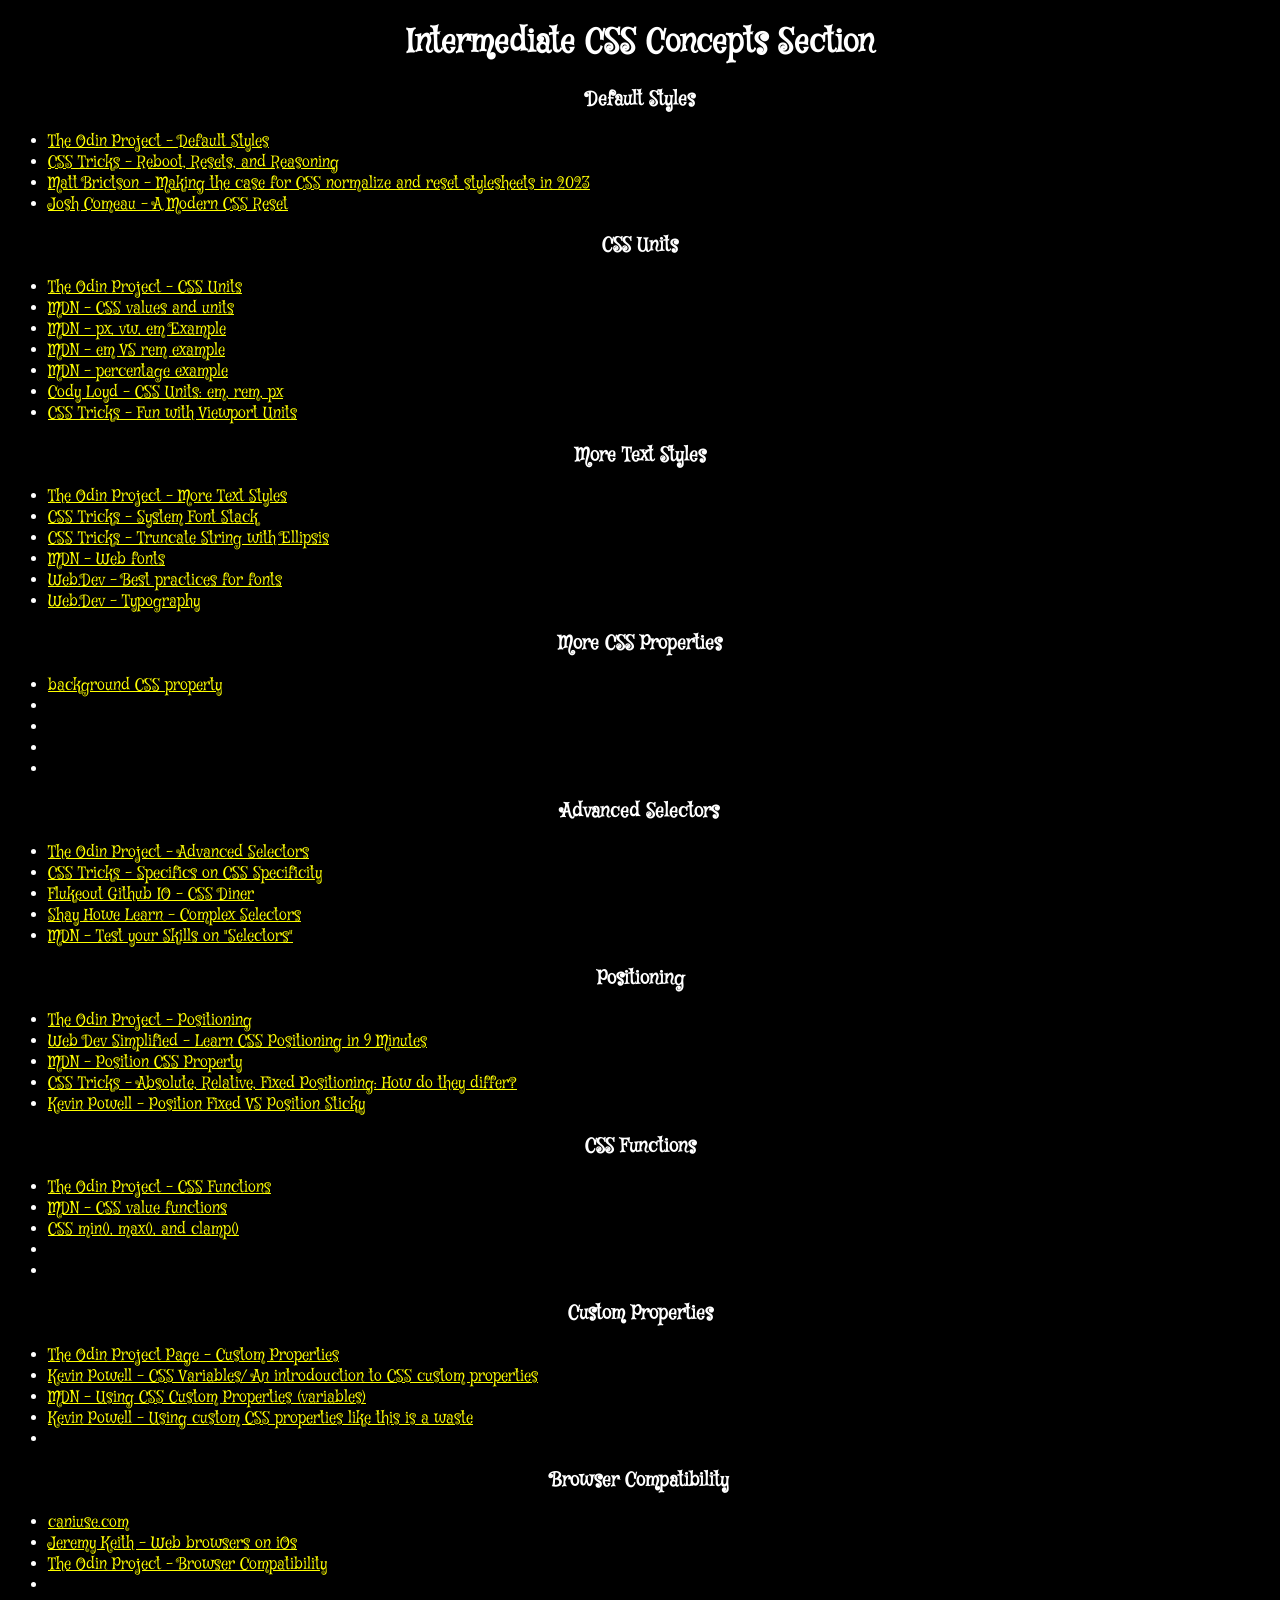
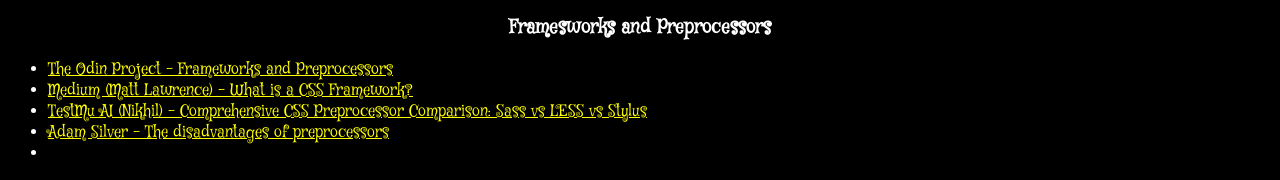
<file: Int_HTML-CSS/CSS-Concepts/index.html>
<!DOCTYPE html>
<html lang="en">
<head>
    <meta charset="UTF-8">
    <meta name="viewport" content="width=device-width, initial-scale=1.0">
    <title>Int. CSS Concepts</title>
    <link rel="stylesheet" href="styles.css">
    <link rel="preconnect" href="https://fonts.googleapis.com">
    <link rel="preconnect" href="https://fonts.gstatic.com" crossorigin>
    <link href="https://fonts.googleapis.com/css2?family=Mystery+Quest&display=swap" rel="stylesheet">
    <script src="script.js" defer></script>
</head>
<body>
    <h1>Intermediate CSS Concepts Section</h1>
    <h3>Default Styles</h3>
    <ul>
        <li><a href="https://www.theodinproject.com/lessons/node-path-intermediate-html-and-css-default-styles" target="_blank" rel="noreferrer">The Odin Project - Default Styles</a></li>
        <li><a href="https://css-tricks.com/reboot-resets-reasoning/" target="_blank" rel="noreferrer">CSS Tricks - Reboot, Resets, and Reasoning</a></li>
        <li><a href="https://mattbrictson.com/blog/css-normalize-and-reset" target="_blank" rel="noreferrer">Matt Brictson - Making the case for CSS normalize and reset stylesheets in 2023</a></li>
        <li><a href="https://www.joshwcomeau.com/css/custom-css-reset/" target="_blank" rel="noreferrer">Josh Comeau - A Modern CSS Reset</a></li>
    </ul>

    <h3>CSS Units</h3>
    <ul>
        <li><a href="https://www.theodinproject.com/lessons/node-path-intermediate-html-and-css-css-units" target="_blank" rel="noreferrer">The Odin Project - CSS Units</a></li>
        <li><a href="https://developer.mozilla.org/en-US/docs/Learn_web_development/Core/Styling_basics/Values_and_units" target="_blank" rel="noreferrer">MDN - CSS values and units</a></li>
        <li><a href="https://mdn.github.io/css-examples/learn/values-units/length.html  " target="_blank" rel="noreferrer">MDN - px, vw, em Example</a></li>
        <li><a href="https://developer.mozilla.org/en-US/play?uuid=fa2d2b5d13c1763cb042bab1a73981e23225b43e&state=3VFBDoIwEPzKZs8IURMPtZrIB7xw7IXgGtC2mBaikfB3Uy0FYvyAp%2B7Mzsxmtx2WjZLIkLcSCplbuxNIygrcCw3AZbU%2FauKJrALO7vUMuxcgKw3Rp%2BSt9KQ3uBYcgmngh9qbIR2JacQ8JoXVLAiAJ9N5Yy%2FwnvNY6Omq5q93xQgLa5G9Pxk6JzjXulnY6kkMlpvbYyt0724Sk7Igq29NvCYVROa3ygwyjPDiRmKETUmKkOEpN1fsXw%3D%3D&srcPrefix=%2Fen-US%2Fdocs%2FLearn_web_development%2FCore%2FStyling_basics%2FValues_and_units%2F" target="_blank" rel="noreferrer">MDN - em VS rem example</a></li>
        <li><a href="https://developer.mozilla.org/en-US/play?uuid=2bf3969ab0528da16ce2eb939db6b90b3c491366&state=lZBNasMwEIWvMgxk57pKSDdK6n3voI0sDbYaWRJjOxaE3L04dgptWkpXAr2fjzcXbIfOo8SjdWcwXvf9q8I6ZkhZYfUGuoOdECnD5Cwdn607Vyo8mokNheGe2IvN7%2F6JdUrECisVAP7F%2Fcn%2BB3l9sUDT9yixnEOXuarW5tRwHIN9MtFHluBd0w61H%2Blw0yNbYgkvKUMfvbNgNZ8%2B5aStdaGRsBUp3346zY0LErbUgTiocFWhXMcuxMnZoZWwF%2FfEI4KpJmN0Gjl5WjpUKFP%2BUrBbC1ZxucA3xGbRscD3eTYWOLTUEUqcV%2BD1Aw%3D%3D&srcPrefix=%2Fen-US%2Fdocs%2FLearn_web_development%2FCore%2FStyling_basics%2FValues_and_units%2F" target="_blank" rel="noreferrer">MDN - percentage example</a></li>
        <li><a href="https://web.archive.org/web/20251130034321/https://codyloyd.com/2021/css-units/" target="_blank" rel="noreferrer">Cody Loyd - CSS Units: em, rem, px</a></li>
        <li><a href="https://css-tricks.com/fun-viewport-units/" target="_blank" rel="noreferrer">CSS Tricks - Fun with Viewport Units</a></li>
    </ul>
    
    <h3>More Text Styles</h3>
    <ul>
        <li><a href="https://www.theodinproject.com/lessons/node-path-intermediate-html-and-css-more-text-styles" target="_blank" rel="noreferrer">The Odin Project - More Text Styles</a></li>
        <li><a href="https://css-tricks.com/snippets/css/system-font-stack/" target="_blank" rel="noreferrer">CSS Tricks - System Font Stack</a></li>
        <li><a href="https://css-tricks.com/snippets/css/truncate-string-with-ellipsis/" target="_blank" rel="noreferrer">CSS Tricks - Truncate String with Ellipsis</a></li>
        <li><a href="https://developer.mozilla.org/en-US/docs/Learn_web_development/Core/Text_styling/Web_fonts" target="_blank" rel="noreferrer">MDN - Web fonts</a></li>
        <li><a href="https://web.dev/articles/font-best-practices" target="_blank" rel="noreferrer">Web.Dev - Best practices for fonts</a></li>
        <li><a href="https://web.dev/learn/design/typography" target="_blank" rel="noreferrer">Web.Dev - Typography</a></li>
    </ul>

    <h3>More CSS Properties</h3>
    <ul>
        <li><a href="https://developer.mozilla.org/en-US/docs/Web/CSS/Reference/Properties/background" target="_blank" rel="noreferrer">background CSS property</a></li>
        <li><a href="" target="_blank" rel="noreferrer"></a></li>
        <li><a href="" target="_blank" rel="noreferrer"></a></li>
        <li><a href="" target="_blank" rel="noreferrer"></a></li>
        <li><a href="" target="_blank" rel="noreferrer"></a></li>
    </ul>

    <h3>Advanced Selectors</h3>
    <ul>
        <li><a href="https://www.theodinproject.com/lessons/node-path-intermediate-html-and-css-advanced-selectors" target="_blank" rel="noreferrer">The Odin Project - Advanced Selectors</a></li>
        <li><a href="https://css-tricks.com/specifics-on-css-specificity/#aa-calculating-css-specificity-value" target="_blank" rel="noreferrer">CSS Tricks - Specifics on CSS Specificity</a></li>
        <li><a href="https://flukeout.github.io/" target="_blank" rel="noreferrer">Flukeout Github IO - CSS Diner</a></li>
        <li><a href="https://learn.shayhowe.com/advanced-html-css/complex-selectors/" target="_blank" rel="noreferrer">Shay Howe Learn - Complex Selectors</a></li>
        <li><a href="https://developer.mozilla.org/en-US/docs/Learn_web_development/Core/Styling_basics/Test_your_skills/Selectors" target="_blank" rel="noreferrer">MDN - Test your Skills on "Selectors"</a></li>
    </ul>

    <h3> Positioning</h3>
    <ul>
        <li><a href="https://www.theodinproject.com/lessons/node-path-intermediate-html-and-css-positioning" target="_blank" rel="noreferrer">The Odin Project - Positioning</a></li>
        <li><a href="https://www.youtube.com/watch?v=jx5jmI0UlXU" target="_blank" rel="noreferrer">Web Dev Simplified - Learn CSS Positioning in 9 Minutes</a></li>
        <li><a href="https://developer.mozilla.org/en-US/docs/Web/CSS/Reference/Properties/position" target="_blank" rel="noreferrer">MDN - Position CSS Property</a></li>
        <li><a href="https://css-tricks.com/absolute-relative-fixed-positioining-how-do-they-differ/" target="_blank" rel="noreferrer">CSS Tricks - Absolute, Relative, Fixed Positioning: How do they differ?</a></li>
        <li><a href="https://www.kevinpowell.co/article/positition-fixed-vs-sticky/" target="_blank" rel="noreferrer">Kevin Powell - Position Fixed VS Position Sticky</a></li>
    </ul>

    <h3>CSS Functions</h3>
    <ul>
        <li><a href="https://www.theodinproject.com/lessons/node-path-intermediate-html-and-css-css-functions" target="_blank" rel="noreferrer">The Odin Project - CSS Functions</a></li>
        <li><a href="https://developer.mozilla.org/en-US/docs/Web/CSS/Reference/Values/Functions" target="_blank" rel="noreferrer">MDN - CSS value functions</a></li>
        <li><a href="https://web.dev/articles/min-max-clamp" target="_blank" rel="noreferrer">CSS min(), max(), and clamp()</a></li>
        <li><a href="" target="_blank" rel="noreferrer"></a></li>
        <li><a href="" target="_blank" rel="noreferrer"></a></li>
    </ul>

    <h3>Custom Properties</h3>
    <ul>
        <li><a href="https://www.theodinproject.com/lessons/node-path-intermediate-html-and-css-custom-properties" target="_blank" rel="noreferrer">The Odin Project Page - Custom Properties</a></li>
        <li><a href="https://www.youtube.com/watch?v=PHO6TBq_auI" target="_blank" rel="noreferrer">Kevin Powell - CSS Variables/ An introdouction to CSS custom properties</a></li>
        <li><a href="https://developer.mozilla.org/en-US/docs/Web/CSS/Guides/Cascading_variables/Using_custom_properties#inheritance_of_custom_properties" target="_blank" rel="noreferrer">MDN - Using CSS Custom Properties (variables)</a></li>
        <li><a href="https://www.youtube.com/watch?v=_2LwjfYc1x8" target="_blank" rel="noreferrer">Kevin Powell - Using custom CSS properties like this is a waste</a></li>
        <li><a href="" target="_blank" rel="noreferrer"></a></li>
    </ul>

    <h3>Browser Compatibility</h3>
    <ul>
        <li><a href="https://caniuse.com/" target="_blank" rel="noreferrer">caniuse.com</a></li>
        <li><a href="https://adactio.com/journal/17428" target="_blank" rel="noreferrer">Jeremy Keith - Web browsers on iOs</a></li>
        <li><a href="https://www.theodinproject.com/lessons/node-path-intermediate-html-and-css-browser-compatibility" target="_blank" rel="noreferrer">The Odin Project - Browser Compatibility</a></li>
        <li><a href="" target="_blank" rel="noreferrer"></a></li>
    </ul>

    <h3>Framesworks and Preprocessors</h3>
    <ul>
        <li><a href="https://www.theodinproject.com/lessons/node-path-intermediate-html-and-css-frameworks-and-preprocessors" target="_blank" rel="noreferrer">The Odin Project - Frameworks and Preprocessors</a></li>
        <li><a href="https://medium.com/html-all-the-things/what-is-a-css-framework-f758ef0b1a11" target="_blank" rel="noreferrer">Medium (Matt Lawrence) - What is a CSS Framework? </a></li>
        <li><a href="https://www.testmuai.com/blog/css-preprocessors-sass-vs-less-vs-stylus-with-examples/" target="_blank" rel="noreferrer">TestMu AI (Nikhil) - Comprehensive CSS Preprocessor Comparison: Sass vs LESS vs Stylus</a></li>
        <li><a href="https://adamsilver.io/blog/the-disadvantages-of-css-preprocessors/" target="_blank" rel="noreferrer">Adam Silver - The disadvantages of preprocessors</a></li>
        <li><a href="" target="_blank" rel="noreferrer"></a></li>
    </ul>

    <!-- Test Markup 
    <h3>Test Markup</h3>
    <main class="parent">parent
        <div class="child group1">child group1
            <div class="grand-child group1">grand-child group1</div>
        </div>
        <div class="child group2">child group2
            <div class="grand-child group2">grand-child group2</div>
        </div>
        <div class="child group3">child group3
            <div class="grand-child group3">grand-child group3</div>
        </div>
    </main>
    -->

    
    <!-- Testing Bullet Replacement
    <ul>
        <li><a href="#.pdf">PDF Document</a></li>
        <li><a href="#.doc">Word Document</a></li>
        <li><a href="#.jpg">Image File</a></li>
        <li><a href="#.mp3">Audio File</a></li>
        <li><a href="#.mp4">Video File</a></li>
    </ul>
    -->

    <!-- Absolute Positioning -->

</body>
</html>
</file>
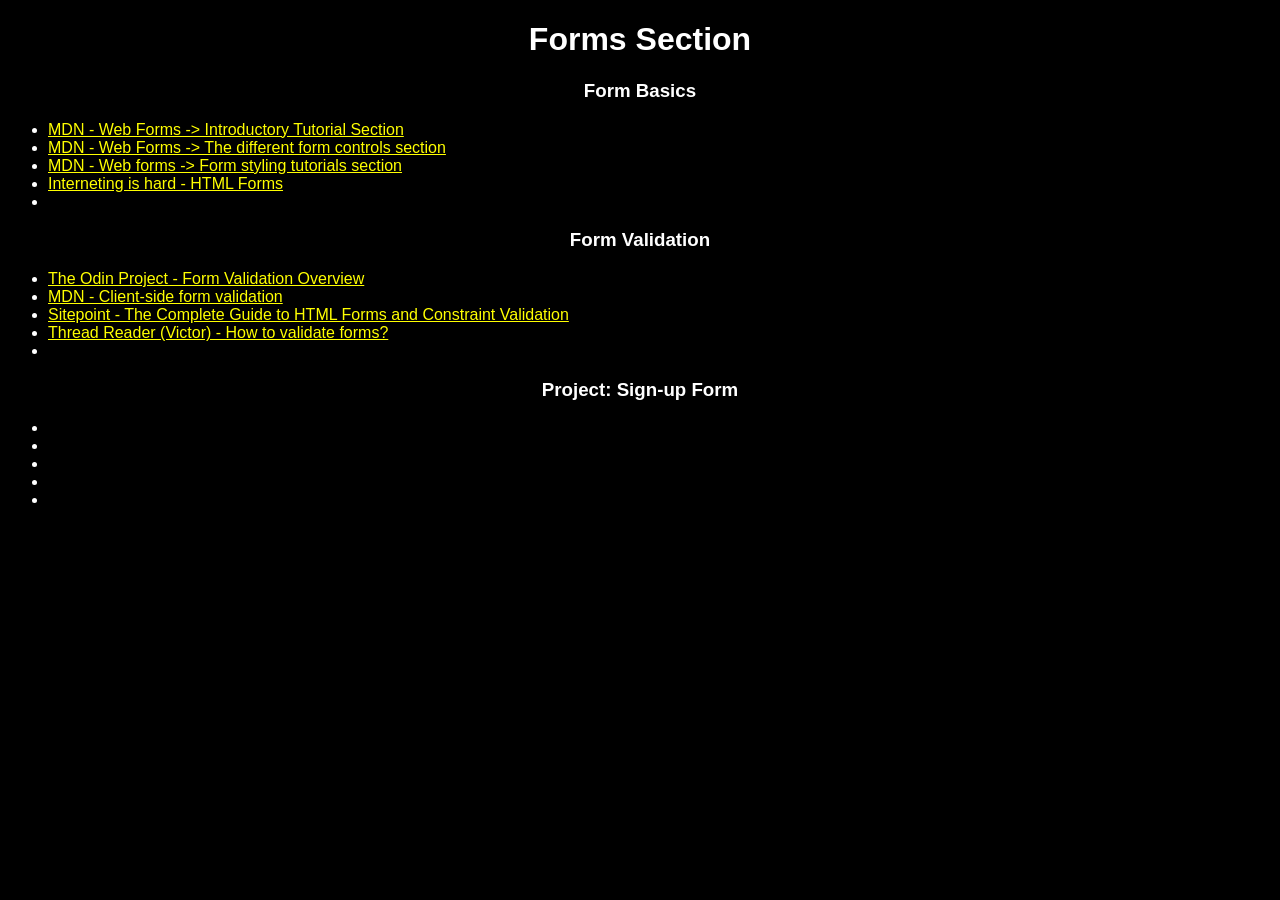
<file: Int_HTML-CSS/Forms/index.html>
<!DOCTYPE html>
<html lang="en">
<head>
    <meta charset="UTF-8">
    <meta name="viewport" content="width=device-width, initial-scale=1.0">
    <title>Forms</title>
    <link rel="stylesheet" href="styles.css">
    <script src="script.js" defer></script>
</head>
<body>
    <h1>Forms Section</h1>

    <h3>Form Basics</h3>
    <ul>
        <li><a href="https://developer.mozilla.org/en-US/docs/Learn_web_development/Extensions/Forms#introductory_tutorials" target="_blank" rel="noreferrer">MDN - Web Forms ->  Introductory Tutorial Section</a></li>
        <li><a href="https://developer.mozilla.org/en-US/docs/Learn_web_development/Extensions/Forms#the_different_form_controls" target="_blank" rel="noreferrer">MDN - Web Forms -> The different form controls section</a></li>
        <li><a href="https://developer.mozilla.org/en-US/docs/Learn_web_development/Extensions/Forms#form_styling_tutorials" target="_blank" rel="noreferrer">MDN - Web forms -> Form styling tutorials section</a></li>
        <li><a href="https://internetingishard.netlify.app/html-and-css/forms/index.html" target="_blank" rel="noreferrer">Interneting is hard - HTML Forms</a></li>
        <li><a href="" target="_blank" rel="noreferrer"></a></li>
    </ul>

    <h3>Form Validation</h3>
    <ul>
        <li><a href="https://www.theodinproject.com/lessons/node-path-intermediate-html-and-css-form-validation" target="_blank" rel="noreferrer">The Odin Project - Form Validation Overview</a></li>
        <li><a href="https://developer.mozilla.org/en-US/docs/Learn_web_development/Extensions/Forms/Form_validation" target="_blank" rel="noreferrer">MDN - Client-side form validation</a></li>
        <li><a href="https://www.sitepoint.com/html-forms-constraint-validation-complete-guide/" target="_blank" rel="noreferrer">Sitepoint - The Complete Guide to HTML Forms and Constraint Validation</a></li>
        <li><a href="https://threadreaderapp.com/thread/1400388896136040454.html" target="_blank" rel="noreferrer">Thread Reader (Victor) - How to validate forms?</a></li>
        <li><a href="" target="_blank" rel="noreferrer"></a></li>
    </ul>
    
    <h3>Project: Sign-up Form</h3>
    <ul>
        <li><a href="" target="_blank" rel="noreferrer"></a></li>
        <li><a href="" target="_blank" rel="noreferrer"></a></li>
        <li><a href="" target="_blank" rel="noreferrer"></a></li>
        <li><a href="" target="_blank" rel="noreferrer"></a></li>
        <li><a href="" target="_blank" rel="noreferrer"></a></li>
    </ul>

    
</body>
</html>
</file>
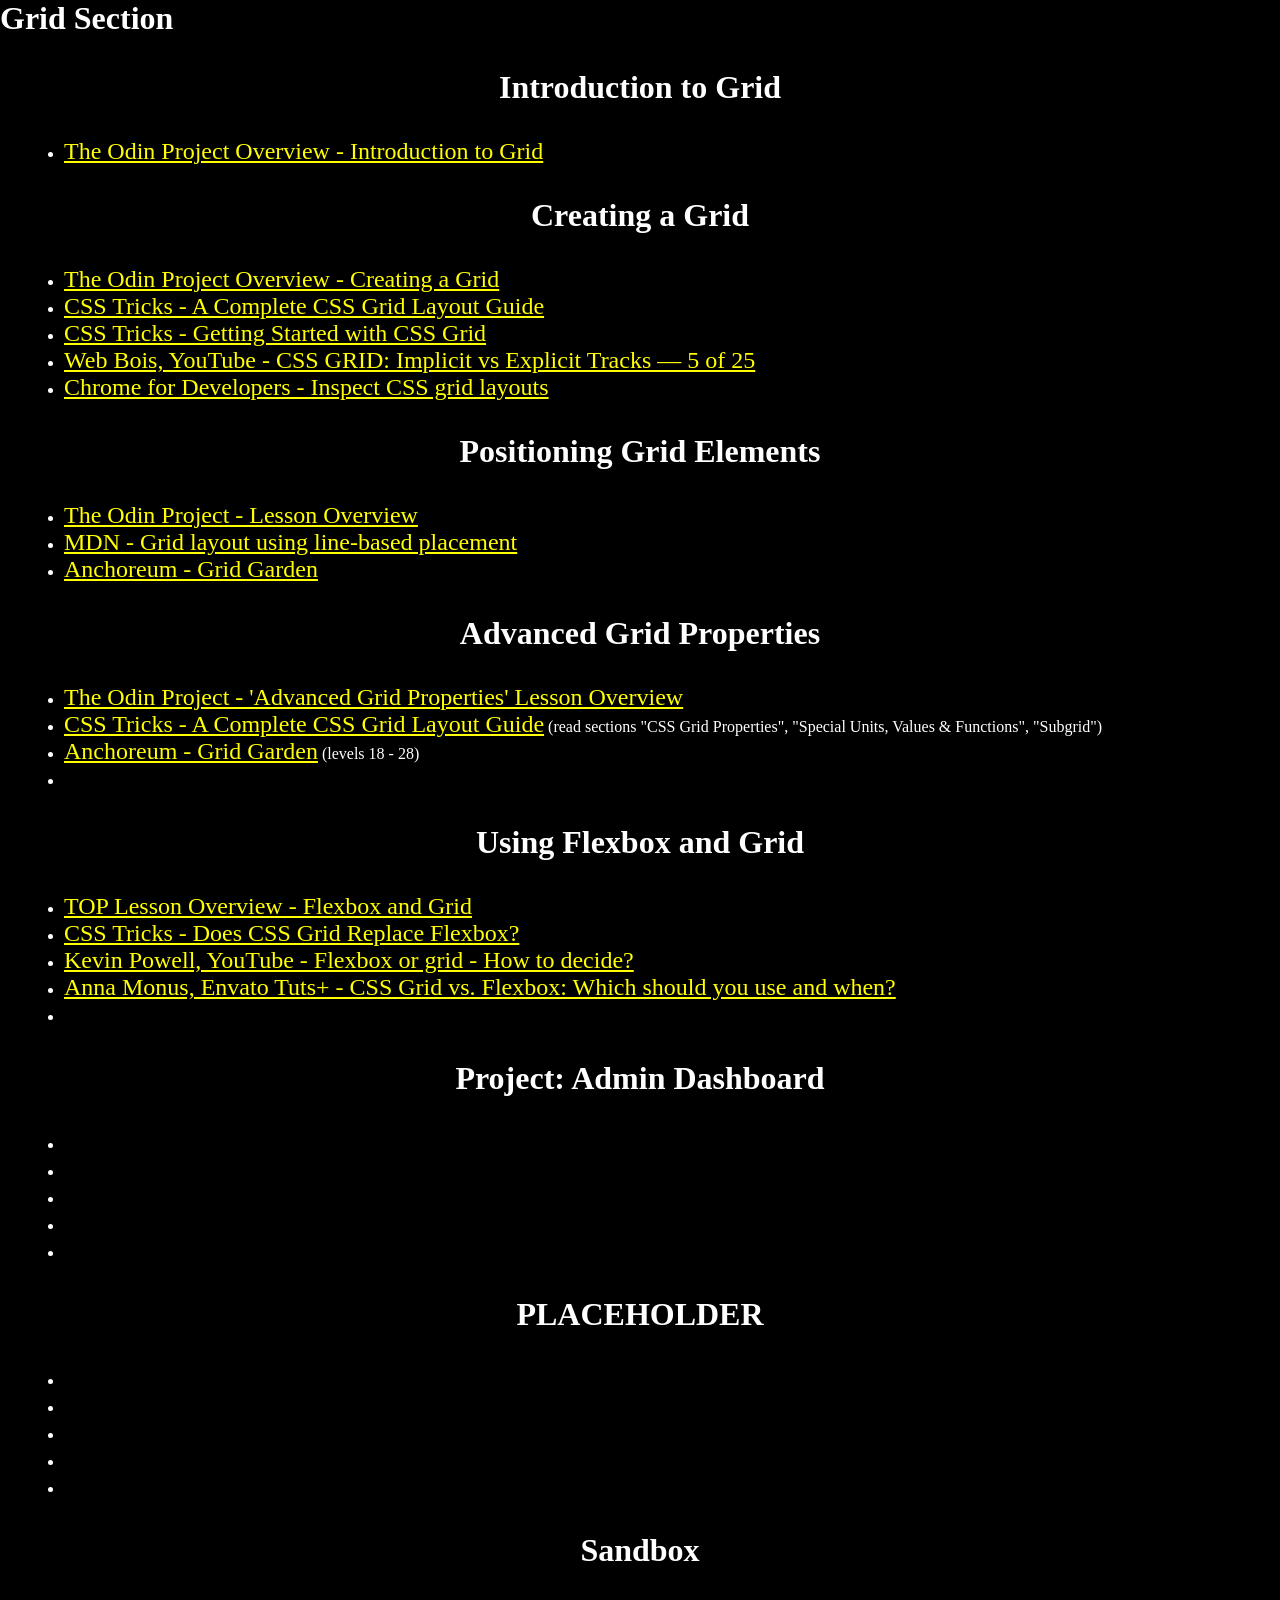
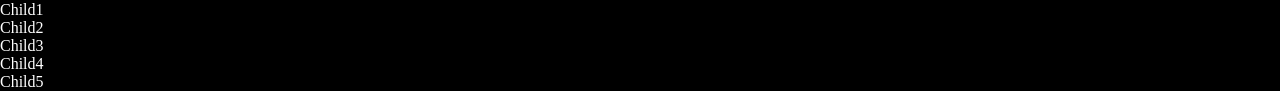
<file: Int_HTML-CSS/Grid/index.html>
<!DOCTYPE html>
<html lang="en">
<head>
    <meta charset="UTF-8">
    <meta name="viewport" content="width=device-width, initial-scale=1.0">
    <title>Grid</title>
    <link rel="stylesheet" href="styles.css">
    <script src="script.js" defer></script>
</head>
<body>
    <h1>Grid Section</h1>

    <h3>Introduction to Grid</h3>
    <ul>
        <li><a href="https://www.theodinproject.com/lessons/node-path-intermediate-html-and-css-introduction-to-grid" target="_blank" rel="noreferrer">The Odin Project Overview - Introduction to Grid</a></li>
    </ul> 

    <h3>Creating a Grid</h3>
    <ul>
        <li><a href="https://www.theodinproject.com/lessons/node-path-intermediate-html-and-css-creating-a-grid" target="_blank" rel="noreferrer">The Odin Project Overview - Creating a Grid</a></li>
        <li><a href="https://css-tricks.com/complete-guide-css-grid-layout/" target="_blank" rel="noreferrer">CSS Tricks - A Complete CSS Grid Layout Guide</a></li>
        <li><a href="https://css-tricks.com/getting-started-css-grid/" target="_blank" rel="noreferrer">CSS Tricks - Getting Started with CSS Grid</a></li>
        <li><a href="https://www.youtube.com/watch?v=8_153Zz4YI8" target="_blank" rel="noreferrer">Web Bois, YouTube - CSS GRID: Implicit vs Explicit Tracks — 5 of 25</a></li>
        <li><a href="https://developer.chrome.com/docs/devtools/css/grid/" target="_blank" rel="noreferrer">Chrome for Developers - Inspect CSS grid layouts</a></li>
    </ul> 

    <h3>Positioning Grid Elements</h3>
    <ul>
        <li><a href="https://www.theodinproject.com/lessons/node-path-intermediate-html-and-css-positioning-grid-elements" target="_blank" rel="noreferrer">The Odin Project - Lesson Overview</a></li>
        <li><a href="https://developer.mozilla.org/en-US/docs/Web/CSS/Guides/Grid_layout/Line-based_placement" target="_blank" rel="noreferrer">MDN - Grid layout using line-based placement</a></li>
        <li><a href="https://cssgridgarden.com/" target="_blank" rel="noreferrer">Anchoreum - Grid Garden</a></li>
    </ul> 

    <h3>Advanced Grid Properties</h3>
    <ul>
        <li><a href="https://www.theodinproject.com/lessons/node-path-intermediate-html-and-css-advanced-grid-properties" target="_blank" rel="noreferrer">The Odin Project - 'Advanced Grid Properties' Lesson Overview</a></li>
        <li><a href="https://css-tricks.com/complete-guide-css-grid-layout/" target="_blank" rel="noreferrer">CSS Tricks - A Complete CSS Grid Layout Guide</a> (read sections "CSS Grid Properties", "Special Units, Values & Functions", "Subgrid")</li>
        <li><a href="https://cssgridgarden.com/" target="_blank" rel="noreferrer">Anchoreum - Grid Garden</a> (levels 18 - 28)</li>
        <li><a href="" target="_blank" rel="noreferrer"></a></li>
    </ul> 

    <h3>Using Flexbox and Grid</h3>
    <ul>
        <li><a href="https://www.theodinproject.com/lessons/node-path-intermediate-html-and-css-using-flexbox-and-grid" target="_blank" rel="noreferrer">TOP Lesson Overview - Flexbox and Grid</a></li>
        <li><a href="https://css-tricks.com/css-grid-replace-flexbox/" target="_blank" rel="noreferrer">CSS Tricks - Does CSS Grid Replace Flexbox?</a></li>
        <li><a href="https://www.youtube.com/watch?v=3elGSZSWTbM" target="_blank" rel="noreferrer">Kevin Powell, YouTube - Flexbox or grid - How to decide?</a></li>
        <li><a href="https://webdesign.tutsplus.com/flexbox-vs-css-grid-which-should-you-use--cms-30184a" target="_blank" rel="noreferrer">Anna Monus, Envato Tuts+ - CSS Grid vs. Flexbox: Which should you use and when?</a></li>
        <li><a href="" target="_blank" rel="noreferrer"></a></li>
    </ul> 

    <h3>Project: Admin Dashboard</h3>
    <ul>
        <li><a href="" target="_blank" rel="noreferrer"></a></li>
        <li><a href="" target="_blank" rel="noreferrer"></a></li>
        <li><a href="" target="_blank" rel="noreferrer"></a></li>
        <li><a href="" target="_blank" rel="noreferrer"></a></li>
        <li><a href="" target="_blank" rel="noreferrer"></a></li>
    </ul> 

    <h3>PLACEHOLDER</h3>
    <ul>
        <li><a href="" target="_blank" rel="noreferrer"></a></li>
        <li><a href="" target="_blank" rel="noreferrer"></a></li>
        <li><a href="" target="_blank" rel="noreferrer"></a></li>
        <li><a href="" target="_blank" rel="noreferrer"></a></li>
        <li><a href="" target="_blank" rel="noreferrer"></a></li>
    </ul> 

    <h3>Sandbox</h3>

    <div class="gridBox1">
        <div class="gridBox1-child">Child1</div>
        <div class="gridBox1-child">Child2</div>
        <div class="gridBox1-child">Child3</div>
        <div class="gridBox1-child">Child4</div>
        <div class="gridBox1-child">Child5</div>
    </div>

    
</body>
</html>
</file>
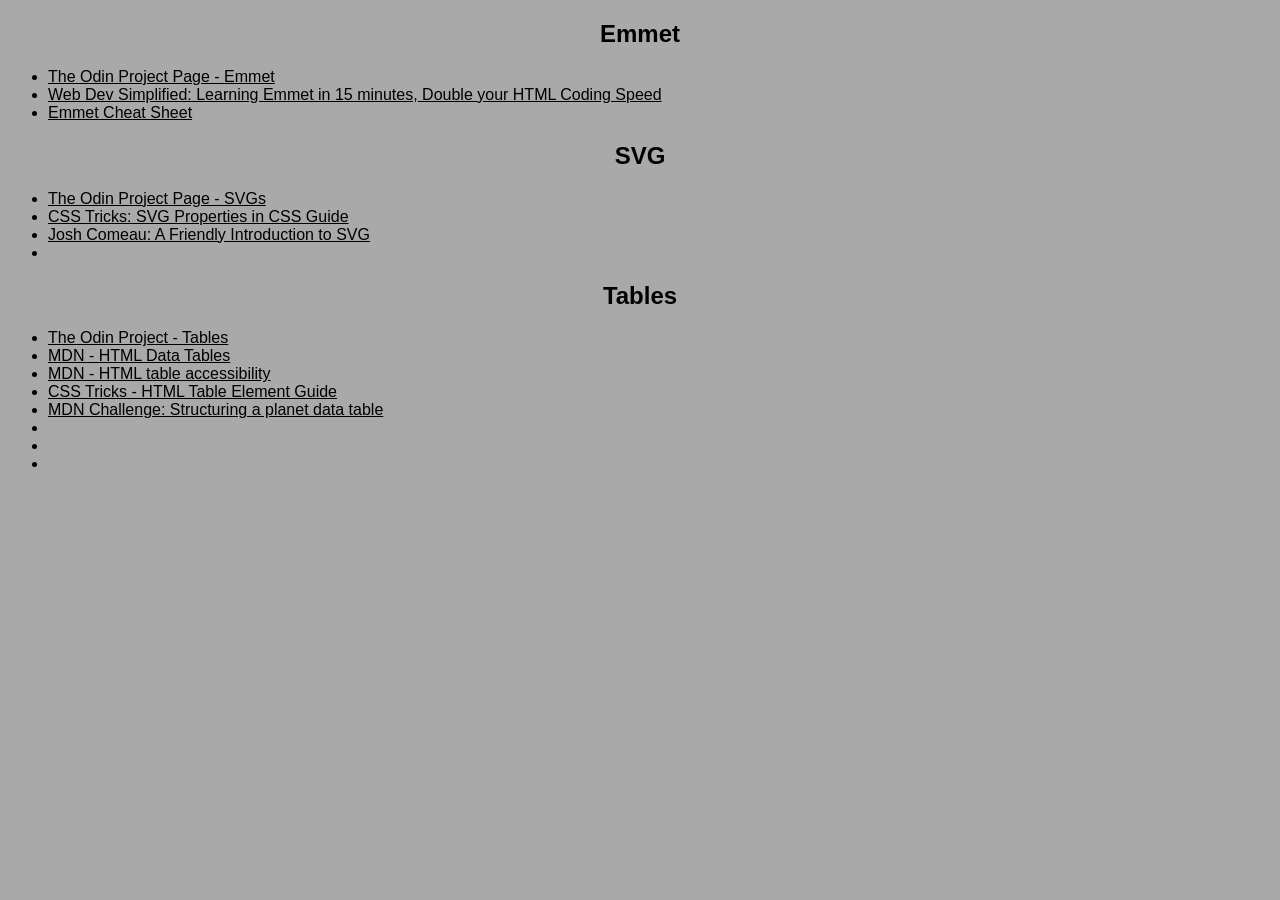
<file: Int_HTML-CSS/HTML-Concepts/index.html>
<!DOCTYPE html>
<html lang="en">
<head>
    <meta charset="UTF-8">
    <meta name="viewport" content="width=device-width, initial-scale=1.0">
    <title>Int. HTML Concepts</title>
    <link rel="stylesheet" href="styles.css"  type="text/css">
    <script src="script.js" defer></script>
</head>
<body>
    
    <section id="resources">
        <h1>Emmet</h1>
        <ul>
            <li><a href="https://www.theodinproject.com/lessons/node-path-intermediate-html-and-css-emmet" target="_blank" rel="noreferrer">The Odin Project Page - Emmet</a></li>
            <li><a href="https://www.youtube.com/watch?v=V8vizNQKtx0" target="_blank" rel="noreferrer">Web Dev Simplified: Learning Emmet in 15 minutes, Double your HTML Coding Speed</a></li>
            <li><a href="https://docs.emmet.io/cheat-sheet/" target="_blank" rel="noreferrer">Emmet Cheat Sheet</a></li>
        </ul>

        <h1>SVG</h1>
        <ul>
            <li><a href="https://www.theodinproject.com/lessons/node-path-intermediate-html-and-css-svg" target="_blank" rel="noreferrer">The Odin Project Page - SVGs</a></li>
            <li><a href="https://css-tricks.com/svg-properties-and-css/" target="_blank" rel="noreferrer">CSS Tricks: SVG Properties in CSS Guide</a></li>
            <li><a href="https://www.joshwcomeau.com/svg/friendly-introduction-to-svg/" target="_blank" rel="noreferrer">Josh Comeau: A Friendly Introduction to SVG</a></li>
            <li><a href="" target="_blank" rel="noreferrer"></a></li>

        </ul>

        <h1>Tables</h1>
        <ul>
            <li><a href="https://www.theodinproject.com/lessons/node-path-intermediate-html-and-css-tables" target="_blank" rel="noreferrer">The Odin Project - Tables</a></li>
            <li><a href="https://developer.mozilla.org/en-US/docs/Learn_web_development/Core/Structuring_content/HTML_table_basics" target="_blank" rel="noreferrer">MDN - HTML Data Tables</a></li>
            <li><a href="https://developer.mozilla.org/en-US/docs/Learn_web_development/Core/Structuring_content/Table_accessibility" target="_blank" rel="noreferrer">MDN - HTML table accessibility</a></li>
            <li><a href="https://css-tricks.com/complete-guide-table-element/" target="_blank" rel="noreferrer">CSS Tricks - HTML Table Element Guide</a></li>
            <li><a href="https://developer.mozilla.org/en-US/docs/Learn_web_development/Core/Structuring_content/Planet_data_table#starting_point" target="_blank" rel="noreferrer">MDN Challenge: Structuring a planet data table</a></li>
            <li><a href="" target="_blank" rel="noreferrer"></a></li>
            <li><a href="" target="_blank" rel="noreferrer"></a></li>
            <li><a href="" target="_blank" rel="noreferrer"></a></li>
        </ul>
    </section>
<!-- First Table
    <table>
        <tr>
            <td>Hi, I'm your 1 cell.</td>
            <td>Hi, I'm your 2 cell.</td>
            <td>Hi, I'm your 3 cell.</td>
            <td>Hi, I'm your 4 cell.</td>
        </tr>
        <tr>
            <td>Hi, I'm your 5 cell.</td>
            <td>Hi, I'm your 6 cell.</td>
            <td>Hi, I'm your 7 cell.</td>
            <td>Hi, I'm your 8 cell.</td>
        </tr>
        <tr>
            <td>Hi, I'm your 9 cell.</td>
            <td>Hi, I'm your 10 cell.</td>
            <td>Hi, I'm your 11 cell.</td>
            <td>Hi, I'm your 12 cell.</td>
        </tr>
    </table>
-->

<!-- Second Table 
    <table>
        <tr>
            <td>&nbsp;</td>
            <th>Knocky</th>
            <th>Flor</th>
            <th>Ella</th>
            <th>Juan</th>
        </tr>
        <tr>
            <th>Breed</th>
            <td>Jack Russell</td>
            <td>Poodle</td>
            <td>Streetdog</td>
            <td>Cocker Spaniel</td>
        </tr>
        <tr>
            <th>Age</th>
            <td>16</td>
            <td>9</td>
            <td>10</td>
            <td>5</td>
        </tr>
        <tr>
            <th>Owner</th>
            <td>Mother-in-law</td>
            <td>Me</td>
            <td>Me</td>
            <td>Sister-in-law</td>
        </tr>
        <tr>
            <th>Eating Habits</th>
            <td>Eats everyone's leftovers</td>
            <td>Nibbles at food</td>
            <td>Hearty eater</td>
            <td>Will eat till he explodes</td>
        </tr>
    </table>
-->

<!-- Learning colspan & rowspan 
    <table> 
    <tr>
        <th colspan="2">Animals</th>
    </tr>
    <tr>
        <th colspan="2">Hippopotamus</th>
    </tr>
    <tr>
        <th rowspan="2">Horse</th>
        <td>Mare</td>
    </tr>
    <tr>
        <td>Stallion</td>
    </tr>
    <tr>
        <th colspan="2">Crocodile</th>
    </tr>
    <tr>
        <th rowspan="2">Chicken</th>
        <td>Hen</td>
    </tr>
    <tr>
        <td>Rooster</td>
    </tr>
    </table>
-->

<!-- Learning col(group) 
    <h1>School language timetable</h1>

    <table>
        <caption>
            School Language Timetable
        </caption>
        <colgroup>
            <col span="2"/>
            <col class="column-background"/>
            <col class="column-fixed-width"/>
            <col class="column-background"/>
            <col class="column-background-border"/>
            <col span="2" class="column-fixed-width"/>
        </colgroup>
        <tr>
            <td>&nbsp;</td>
            <th>Mon</th>
            <th>Tues</th>
            <th>Wed</th>
            <th>Thurs</th>
            <th>Fri</th>
            <th>Sat</th>
            <th>Sun</th>
        </tr>
        <tr>
            <th>1st period</th>
            <td>English</td>
            <td>&nbsp;</td>
            <td>&nbsp;</td>
            <td>German</td>
            <td>Dutch</td>
            <td>&nbsp;</td>
            <td>&nbsp;</td>
        </tr>
        <tr>
            <th>2nd period</th>
            <td>English</td>
            <td>English</td>
            <td>&nbsp;</td>
            <td>German</td>
            <td>Dutch</td>
            <td>&nbsp;</td>
            <td>&nbsp;</td>
        </tr>
        <tr>
            <th>3rd period</th>
            <td>&nbsp;</td>
            <td>German</td>
            <td>&nbsp;</td>
            <td>German</td>
            <td>Dutch</td>
            <td>&nbsp;</td>
            <td>&nbsp;</td>
        </tr>
        <tr>
            <th>4th period</th>
            <td>&nbsp;</td>
            <td>English</td>
            <td>&nbsp;</td>
            <td>English</td>
            <td>Dutch</td>
            <td>&nbsp;</td>
            <td>&nbsp;</td>
        </tr>
    </table>
-->

<!-- Table Summary from Scrimba 
    <table>
        <tr></tr>
        <tr></tr>
        <tr></tr>
        <tr></tr>
        <tr></tr>
        <tr></tr>
    </table>
-->

<!-- Adding Structure to a Spending Record Table 
    <h1>My spending record</h1>

    <table>
        <caption>
            How I chose to spend my money
        </caption>
        <thead>
            <tr>
                <th>Purchase</th>
                <th>Location</th>
                <th>Date</th>
                <th>Evaluation</th>
                <th>Cost (€)</th>
            </tr>
        </thead>

        <tbody>
            <tr>
                <td>Haircut</td>
                <td>Hairdresser</td>
                <td>12/09</td>
                <td>Great idea</td>
                <td>30</td>
            </tr>
            <tr>
                <td>Lasagna</td>
                <td>Restaurant</td>
                <td>12/09</td>
                <td>Regrets</td>
                <td>18</td>
            </tr>
            <tr>
                <td>Shoes</td>
                <td>Shoe shop</td>
                <td>13/09</td>
                <td>Big regrets</td>
                <td>65</td>
            </tr>
            <tr>
                <td>Toothpaste</td>
                <td>Supermarket</td>
                <td>13/09</td>
                <td>Good</td>
                <td>5</td>
            </tr>
        </tbody>

        <tfoot>
            <tr>
                <td colspan="4">SUM</td>
                <td>118</td>
            </tr>
        </tfoot>

    </table>
-->

<!-- The id and headers attribute 
    <table>
        <thead>
            <tr>
                <th></th>
                <th></th>
                <th id="clothes" colspan="3">Clothes</th>
            </tr>
            <tr>
                <th></th>
                <th></th>
                <th id="trousers" headers="clothes">Trousers</th>
                <th id="skirts" headers="clothes">Skirts</th>
                <th id="dresses" headers="clothes">Dresses</th>
            </tr>
        </thead>
        <tbody>
            <tr>
                <th id="belgium" rowspan="2">Belgium</th>
                <th id="antwerp" headers="belgium">Antwerp</th>
                <td headers="belgium antwerp clothes trousers">56</td>
                <td headers="belgium antwerp clothes skirts">22</td>
                <td headers="belgium antwerp clothes dresses">43</td>
            </tr>
            <tr>
                <th id="ghent" headers="belgium">Ghent</th>
                <td headers="belgium ghent clothes trousers">41</td>
                <td headers="belgium ghent clothes skirts">17</td>
                <td headers="belgium ghent clothes dresses">35</td>
            </tr>
        </tbody>
    </table>
-->

<!-- Items-Sold Table Example (scope attributes) 
  <h1>Items sold summary</h1>

    <table>
      <caption>Items Sold August 2016</caption>
      <thead>
        <tr>
          <td colspan="2" rowspan="2"></td>
          <th scope="colgroup" colspan="3">Clothes</th>
          <th scope="colgroup" colspan="2">Accessories</th>
        </tr>
        <tr>
          <th scope="col">Trousers</th>
          <th scope="col">Skirts</th>
          <th scope="col">Dresses</th>
          <th scope="col">Bracelets</th>
          <th scope="col">Rings</th>
        </tr>
      </thead>
      <tbody>
        <tr>
          <th scope="rowgroup" rowspan="3">Belgium</th>
          <th scope="row">Antwerp</th>
          <td>56</td>
          <td>22</td>
          <td>43</td>
          <td>72</td>
          <td>23</td>
        </tr>
        <tr>
          <th scope="row">Ghent</th>
          <td>46</td>
          <td>18</td>
          <td>50</td>
          <td>61</td>
          <td>15</td>
        </tr>
        <tr>
          <th scope="row">Brussels</th>
          <td>51</td>
          <td>27</td>
          <td>38</td>
          <td>69</td>
          <td>28</td>
        </tr>
        <tr>
          <th scope="rowgroup" rowspan="2">The Netherlands</th>
          <th scope="row">Amsterdam</th>
          <td>89</td>
          <td>34</td>
          <td>69</td>
          <td>85</td>
          <td>38</td>
        </tr>
        <tr>
          <th scope="row">Utrecht</th>
          <td>80</td>
          <td>12</td>
          <td>43</td>
          <td>36</td>
          <td>19</td>
        </tr>
      </tbody>
    </table>
-->

<!-- Items Sold Table Example (id/headers attributes) 
 <h1>Items sold summary</h1>

    <table>
      <caption>Items Sold August 2016</caption>
      <thead>
        <tr>
          <td colspan="2" rowspan="2"></td>
          <th id="Clothes" colspan="3">Clothes</th>
          <th id="Accessories" colspan="2">Accessories</th>
        </tr>
        <tr>
          <th id="Trousers" header="Clothes">Trousers</th>
          <th id="Skirts" header="Clothes">Skirts</th>
          <th id="Dresses" header="Clothes">Dresses</th>
          <th id="Bracelets" header="Accessories">Bracelets</th>
          <th id="Rings" header="Accessories">Rings</th>
        </tr>
      </thead>
      <tbody>
        <tr>
          <th id="Belgium" rowspan="3">Belgium</th>
          <th id="Antwerp" headers="Belgium">Antwerp</th>
          <td headers="Belgium Antwerp Clothes Trousers">56</td>
          <td headers="Belgium Antwerp Clothes Skirts">22</td>
          <td headers="Belgium Antwerp Clothes Dresses">43</td>
          <td headers="Belgium Antwerp Accessories Bracelets">72</td>
          <td headers="Belgium Antwerp Accessories Rings">23</td>
        </tr>
        <tr>
          <th id="Ghent" headers="Belgium">Ghent</th>
          <td headers="Belgium Ghent Clothes Trousers">46</td>
          <td headers="Belgium Ghent Clothes Skirts">18</td>
          <td headers="Belgium Ghent Clothes Dresses">50</td>
          <td headers="Belgium Ghent Accessories Bracelets">61</td>
          <td headers="Belgium Ghent Accessories Rings">15</td>
        </tr>
        <tr>
          <th id="Brussels" headers="Belgium">Brussels</th>
          <td headers="Belgium Brussels Clothes Trousers">51</td>
          <td headers="Belgium Brussels Clothes Skirts">27</td>
          <td headers="Belgium Brussels Clothes Dresses">38</td>
          <td headers="Belgium Brussels Accessories Bracelets">69</td>
          <td headers="Belgium Brussels Accessories Rings">28</td>
        </tr>
        <tr>
          <th id="theNetherlands" rowspan="2">The Netherlands</th>
          <th id="Amsterdam" headers="theNetherlands">Amsterdam</th>
          <td headers="theNetherlands Amsterdam Clothes Trousers">89</td>
          <td headers="theNetherlands Amsterdam Clothes Skirts">34</td>
          <td headers="theNetherlands Amsterdam Clothes Dresses">69</td>
          <td headers="theNetherlands Amsterdam Accessories Bracelets">85</td>
          <td headers="theNetherlands Amsterdam Accessories Rings">38</td>
        </tr>
        <tr>
          <th id="Utrecht" headers="theNetherlands">Utrecht</th>
          <td headers="theNetherlands Utrecht Clothes Trousers">80</td>
          <td headers="theNetherlands Utrecht Clothes Skirts">12</td>
          <td headers="theNetherlands Utrecht Clothes Dresses">43</td>
          <td headers="theNetherlands Utrecht Accessories Bracelets">36</td>
          <td headers="theNetherlands Utrecht Accessories Rings">19</td>
        </tr>
      </tbody>
    </table>
-->

<!-- Using Emmet to make Tables 
    table>(thead>tr>td{Header}*10)+(tbody>(tr>td{Cell}*10)*10)+(tfoot>tr>td{Footer}*10)
-->


</body>
</html>
</file>
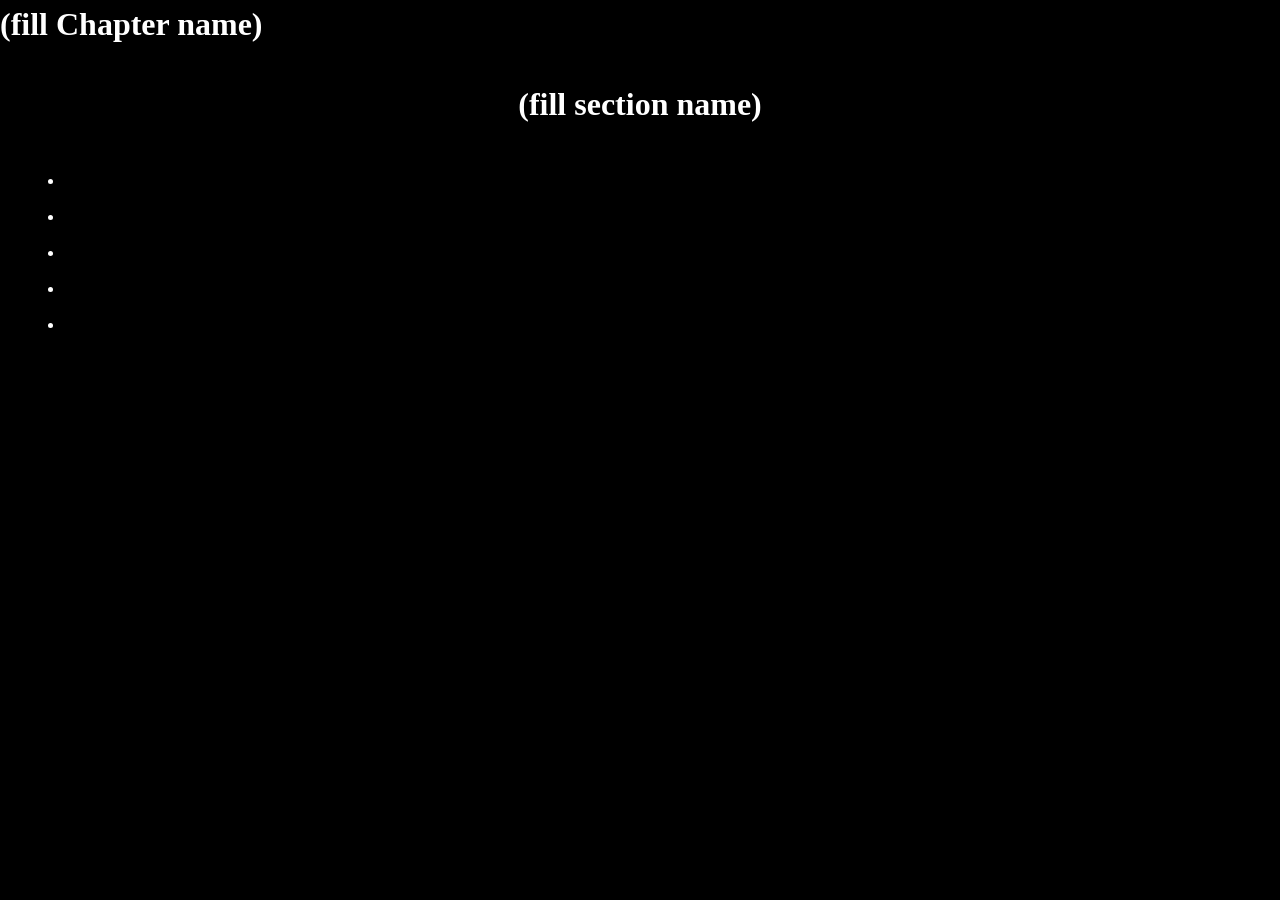
<file: javascript/copyfileTemplate/index.html>
<!DOCTYPE html>
<html lang="en">
<head>
    <meta charset="UTF-8">
    <meta name="viewport" content="width=device-width, initial-scale=1.0">
    <title>FILL HERE</title>
    <link rel="stylesheet" href="styles.css">
    <script src="script.js" defer></script>
</head>
<body>
    <h1>(fill Chapter name)</h1>

    <h3>(fill section name)</h3>
    <ul>
        <li><a href="" target="_blank" rel="noreferrer"></a></li>
        <li><a href="" target="_blank" rel="noreferrer"></a></li>
        <li><a href="" target="_blank" rel="noreferrer"></a></li>
        <li><a href="" target="_blank" rel="noreferrer"></a></li>
        <li><a href="" target="_blank" rel="noreferrer"></a></li>
    </ul> 
    
</body>
</html>
</file>
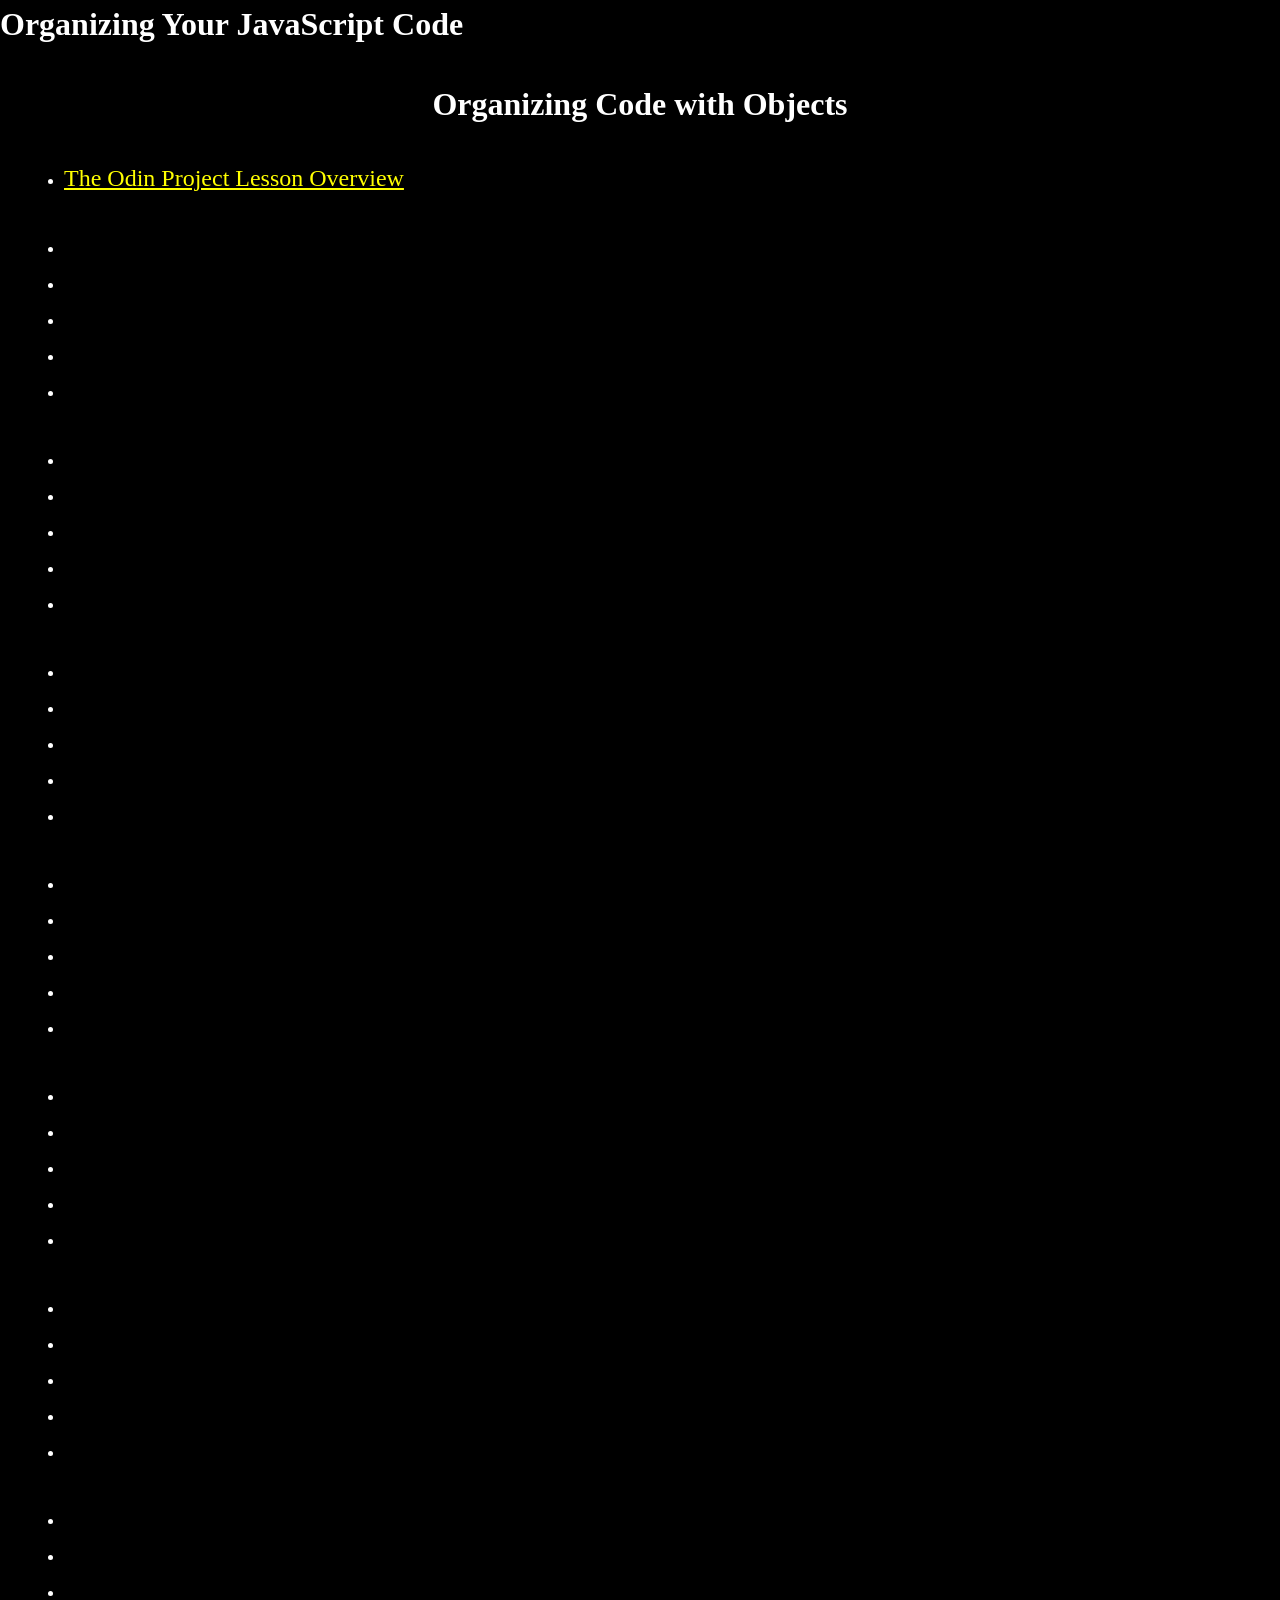
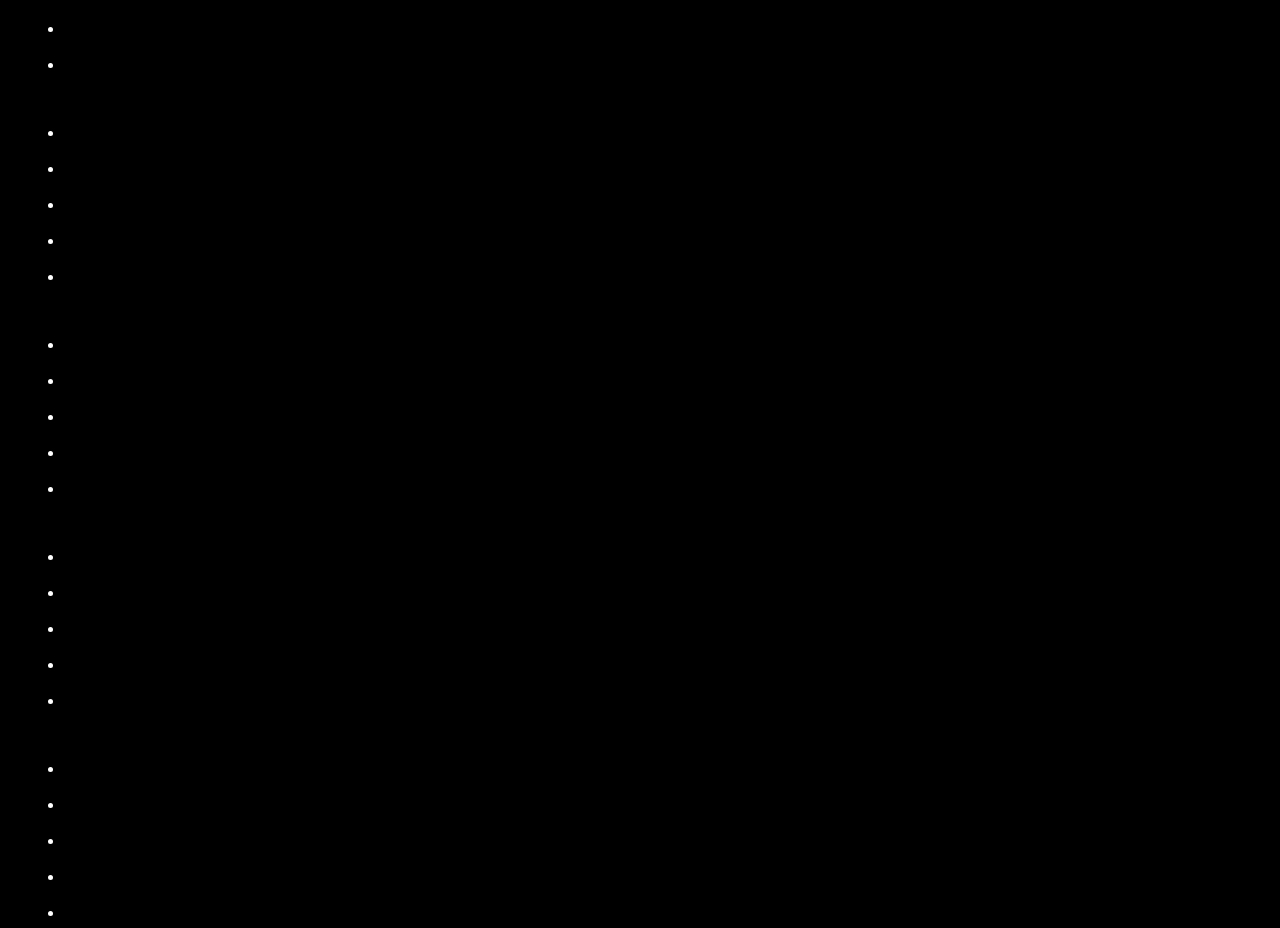
<file: javascript/organize-js-code/index.html>
<!DOCTYPE html>
<html lang="en">
<head>
    <meta charset="UTF-8">
    <meta name="viewport" content="width=device-width, initial-scale=1.0">
    <title>Organizing Your JavaScript Code</title>
    <link rel="stylesheet" href="styles.css">
    <script src="script.js" defer></script>
</head>
<body>
    <h1>Organizing Your JavaScript Code</h1>

    <h3>Organizing Code with Objects</h3>
    <ul>
        <li><a href="https://www.theodinproject.com/lessons/node-path-javascript-organizing-code-with-objects" target="_blank" rel="noreferrer">The Odin Project Lesson Overview</a></li>
    </ul> 

    <h3></h3>
    <ul>
        <li><a href="" target="_blank" rel="noreferrer"></a></li>
        <li><a href="" target="_blank" rel="noreferrer"></a></li>
        <li><a href="" target="_blank" rel="noreferrer"></a></li>
        <li><a href="" target="_blank" rel="noreferrer"></a></li>
        <li><a href="" target="_blank" rel="noreferrer"></a></li>
    </ul>

    <h3></h3>
    <ul>
        <li><a href="" target="_blank" rel="noreferrer"></a></li>
        <li><a href="" target="_blank" rel="noreferrer"></a></li>
        <li><a href="" target="_blank" rel="noreferrer"></a></li>
        <li><a href="" target="_blank" rel="noreferrer"></a></li>
        <li><a href="" target="_blank" rel="noreferrer"></a></li>
    </ul>

    <h3></h3>
    <ul>
        <li><a href="" target="_blank" rel="noreferrer"></a></li>
        <li><a href="" target="_blank" rel="noreferrer"></a></li>
        <li><a href="" target="_blank" rel="noreferrer"></a></li>
        <li><a href="" target="_blank" rel="noreferrer"></a></li>
        <li><a href="" target="_blank" rel="noreferrer"></a></li>
    </ul>

    <h3></h3>
    <ul>
        <li><a href="" target="_blank" rel="noreferrer"></a></li>
        <li><a href="" target="_blank" rel="noreferrer"></a></li>
        <li><a href="" target="_blank" rel="noreferrer"></a></li>
        <li><a href="" target="_blank" rel="noreferrer"></a></li>
        <li><a href="" target="_blank" rel="noreferrer"></a></li>
    </ul>

    <h3></h3>
    <ul>
        <li><a href="" target="_blank" rel="noreferrer"></a></li>
        <li><a href="" target="_blank" rel="noreferrer"></a></li>
        <li><a href="" target="_blank" rel="noreferrer"></a></li>
        <li><a href="" target="_blank" rel="noreferrer"></a></li>
        <li><a href="" target="_blank" rel="noreferrer"></a></li>
    </ul>

    <h3></h3>
    <ul>
        <li><a href="" target="_blank" rel="noreferrer"></a></li>
        <li><a href="" target="_blank" rel="noreferrer"></a></li>
        <li><a href="" target="_blank" rel="noreferrer"></a></li>
        <li><a href="" target="_blank" rel="noreferrer"></a></li>
        <li><a href="" target="_blank" rel="noreferrer"></a></li>
    </ul>

    <h3></h3>
    <ul>
        <li><a href="" target="_blank" rel="noreferrer"></a></li>
        <li><a href="" target="_blank" rel="noreferrer"></a></li>
        <li><a href="" target="_blank" rel="noreferrer"></a></li>
        <li><a href="" target="_blank" rel="noreferrer"></a></li>
        <li><a href="" target="_blank" rel="noreferrer"></a></li>
    </ul>

    <h3></h3>
    <ul>
        <li><a href="" target="_blank" rel="noreferrer"></a></li>
        <li><a href="" target="_blank" rel="noreferrer"></a></li>
        <li><a href="" target="_blank" rel="noreferrer"></a></li>
        <li><a href="" target="_blank" rel="noreferrer"></a></li>
        <li><a href="" target="_blank" rel="noreferrer"></a></li>
    </ul>

    <h3></h3>
    <ul>
        <li><a href="" target="_blank" rel="noreferrer"></a></li>
        <li><a href="" target="_blank" rel="noreferrer"></a></li>
        <li><a href="" target="_blank" rel="noreferrer"></a></li>
        <li><a href="" target="_blank" rel="noreferrer"></a></li>
        <li><a href="" target="_blank" rel="noreferrer"></a></li>
    </ul>

    <h3></h3>
    <ul>
        <li><a href="" target="_blank" rel="noreferrer"></a></li>
        <li><a href="" target="_blank" rel="noreferrer"></a></li>
        <li><a href="" target="_blank" rel="noreferrer"></a></li>
        <li><a href="" target="_blank" rel="noreferrer"></a></li>
        <li><a href="" target="_blank" rel="noreferrer"></a></li>
    </ul>

    <h3></h3>
    <ul>
        <li><a href="" target="_blank" rel="noreferrer"></a></li>
        <li><a href="" target="_blank" rel="noreferrer"></a></li>
        <li><a href="" target="_blank" rel="noreferrer"></a></li>
        <li><a href="" target="_blank" rel="noreferrer"></a></li>
        <li><a href="" target="_blank" rel="noreferrer"></a></li>
    </ul>


    
</body>
</html>
</file>
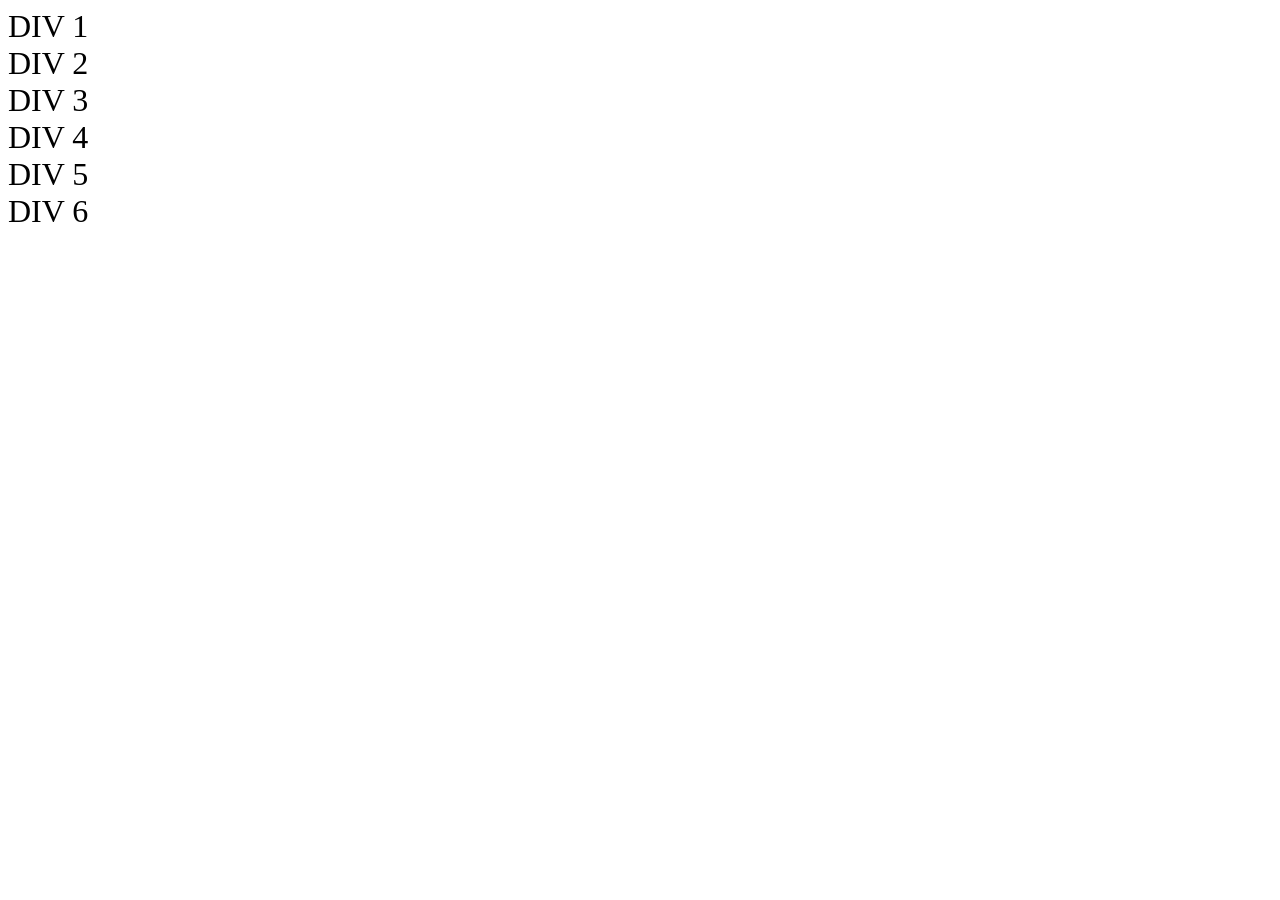
<file: Int_HTML-CSS/CSS-Concepts/selectorsMDN.html>
<!DOCTYPE html>
<html lang="en">
<head>
    <meta charset="UTF-8">
    <meta name="viewport" content="width=device-width, initial-scale=1.0">
    <title>MDN - Selectors Practice</title>
    <link rel="stylesheet" href="selectorsMDN.css">
</head>
<body>
    <!-- Selector 1
    <div class="container">
        <h1>This is a heading</h1>
        <p>
            Veggies es <span>bonus vobis</span>, proinde vos postulo essum magis
            kohlrabi welsh onion daikon amaranth tatsoi tomatillo melon azuki bean
            garlic.
        </p>
        <h2>A level 2 heading</h2>
        <p>
            Gumbo beet greens corn soko endive gumbo gourd. Parsley shallot courgette
            tatsoi pea sprouts fava bean collard greens dandelion okra wakame tomato.
            Dandelion cucumber earthnut pea peanut soko zucchini.
        </p>
    </div>
    -->

    <!-- Selector 2 
    <div class="container">
        <h1>This is a heading</h1>
        <p>
        Veggies es <span class="alert">bonus vobis</span>, proinde vos postulo
        <span class="alert stop">essum magis</span> kohlrabi welsh onion daikon
        amaranth tatsoi tomatillo melon azuki bean garlic.
        </p>
        <h2 id="special">A level 2 heading</h2>
        <p>Gumbo beet greens corn soko endive gumbo gourd.</p>
        <h2>Another level 2 heading</h2>
        <p>
        <span class="alert go">Parsley shallot</span> courgette tatsoi pea sprouts
        fava bean collard greens dandelion okra wakame tomato. Dandelion cucumber
        earthnut pea peanut soko zucchini.
        </p>
    </div>
    -->

    <!-- Selectors 3 
    <div class="container">
        <p>
            Veggies es <a href="http://example.com">bonus vobis</a>, proinde vos postulo
            essum magis kohlrabi welsh onion daikon amaranth tatsoi tomatillo melon
            azuki bean garlic.
        </p>
        <p>
            Gumbo beet greens corn soko endive gumbo gourd. Parsley shallot courgette
            tatsoi pea sprouts fava bean collard greens dandelion okra wakame tomato.
            Dandelion cucumber earthnut pea peanut soko zucchini.
        </p>
        <table>
            <tbody>
                <tr>
                    <th>Fruits</th>
                    <th>Vegetables</th>
                </tr>
                <tr>
                    <td>Apple</td>
                    <td>Potato</td>
                </tr>
                <tr>
                    <td>Orange</td>
                    <td>Carrot</td>
                </tr>
                <tr>
                    <td>Tomato</td>
                    <td>Parsnip</td>
                </tr>
                <tr>
                    <td>Kiwi</td>
                    <td>Onion</td>
                </tr>
                <tr>
                    <td>Banana</td>
                    <td>Beet</td>
                </tr>
            </tbody>
        </table>
    </div>
    -->

    <!-- Selectors 4 
    <div class="container">
        <h2>This is a heading</h2>
        <p>This paragraph comes after the heading.</p>
        <p>This is the second paragraph.</p>

        <h2>Another heading</h2>
        <p>This paragraph comes after the heading.</p>
        <ul class="list">
            <li>One</li>
            <li>Two
                <ul>
                    <li>2.1</li>
                    <li>2.2</li>
                </ul>
            </li>
            <li>Three</li>
        </ul>
    </div>
    -->

    <!-- Selectors 5 
    <ul>
        <li><a href="https://example.com">Link 1</a></li>
        <li><a href="http://example.com" title="Visit example.com">Link 2</a></li>
        <li><a href="/contact">Link 3</a></li>
        <li><a href="../contact/index.html">Link 4</a></li>
    </ul>
    -->
    

    <div class="thunder">DIV 1</div>
    <div class="thunder">DIV 2</div>
    <div class="thunder">DIV 3</div>
    <div class="thunderbolt">DIV 4</div>
    <div class="thunderbolt">DIV 5</div>
    <div class="thunderbolt">DIV 6</div>
</html>
</file>
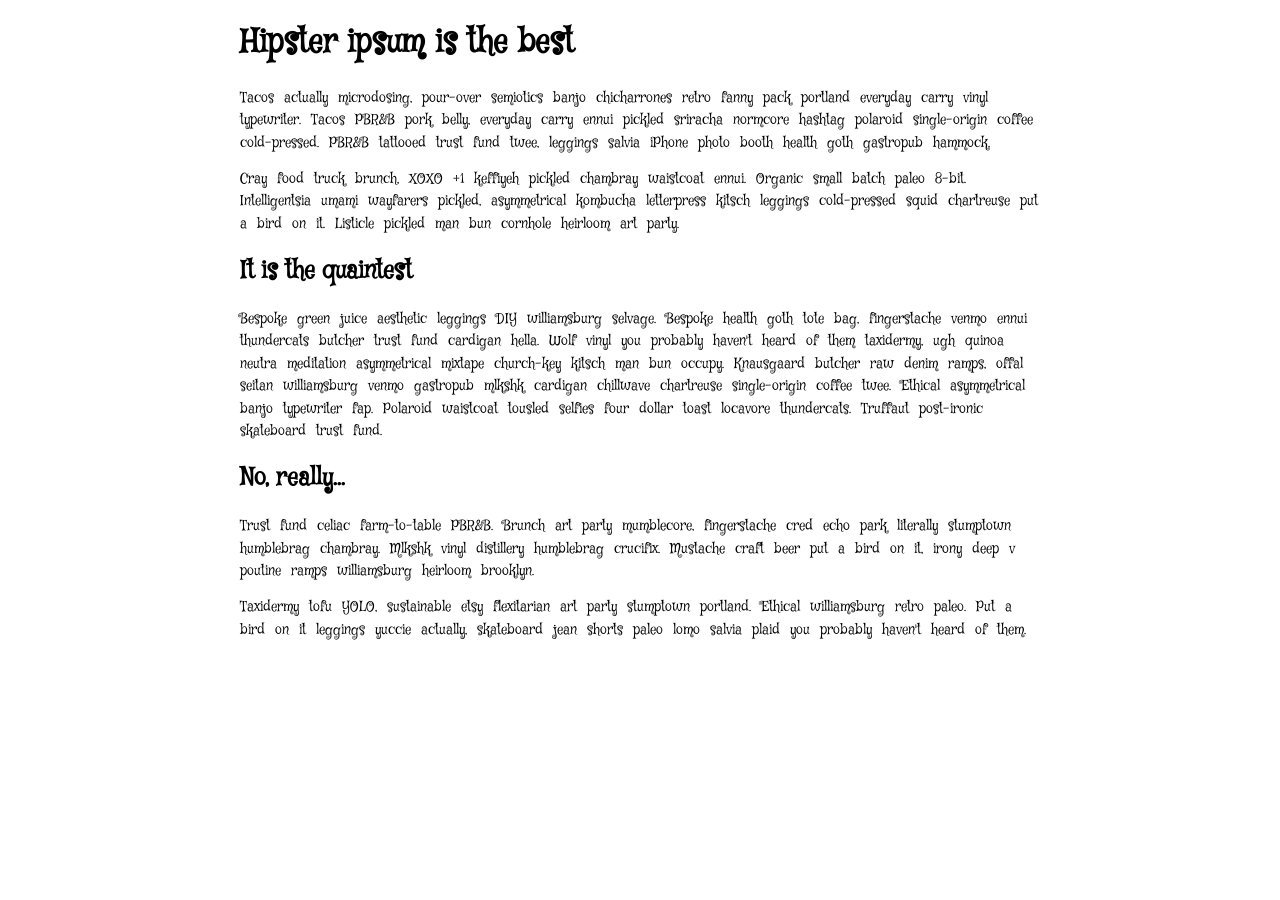
<file: Int_HTML-CSS/CSS-Concepts/webFontStart.html>
<!DOCTYPE html>
<html lang="en-US">
  <head>
    <meta charset="utf-8">
    <meta name="viewport" content="width=device-width">
    <title>Web font example</title>
    <link rel="preconnect" href="https://fonts.googleapis.com">
    <link rel="preconnect" href="https://fonts.gstatic.com" crossorigin>
    <link href="https://fonts.googleapis.com/css2?family=Kablammo&family=Mystery+Quest&display=swap" rel="stylesheet">
    <link href="webFontStart.css" rel="stylesheet" type="text/css">
    
  </head>
  <body class="mystery-quest-regular">
    <h1>Hipster ipsum is the best</h1>

    <p>Tacos actually microdosing, pour-over semiotics banjo chicharrones retro fanny pack portland everyday carry vinyl typewriter. Tacos PBR&amp;B pork belly, everyday carry ennui pickled sriracha normcore hashtag polaroid single-origin coffee cold-pressed. PBR&amp;B tattooed trust fund twee, leggings salvia iPhone photo booth health goth gastropub hammock.</p>

    <p>Cray food truck brunch, XOXO +1 keffiyeh pickled chambray waistcoat ennui. Organic small batch paleo 8-bit. Intelligentsia umami wayfarers pickled, asymmetrical kombucha letterpress kitsch leggings cold-pressed squid chartreuse put a bird on it. Listicle pickled man bun cornhole heirloom art party.</p>

    <h2>It is the quaintest</h2>

    <p>Bespoke green juice aesthetic leggings DIY williamsburg selvage. Bespoke health goth tote bag, fingerstache venmo ennui thundercats butcher trust fund cardigan hella. Wolf vinyl you probably haven't heard of them taxidermy, ugh quinoa neutra meditation asymmetrical mixtape church-key kitsch man bun occupy. Knausgaard butcher raw denim ramps, offal seitan williamsburg venmo gastropub mlkshk cardigan chillwave chartreuse single-origin coffee twee. Ethical asymmetrical banjo typewriter fap. Polaroid waistcoat tousled selfies four dollar toast locavore thundercats. Truffaut post-ironic skateboard trust fund.</p>

    <h2>No, really...</h2>

    <p>Trust fund celiac farm-to-table PBR&amp;B. Brunch art party mumblecore, fingerstache cred echo park literally stumptown humblebrag chambray. Mlkshk vinyl distillery humblebrag crucifix. Mustache craft beer put a bird on it, irony deep v poutine ramps williamsburg heirloom brooklyn.</p>

    <p>Taxidermy tofu YOLO, sustainable etsy flexitarian art party stumptown portland. Ethical williamsburg retro paleo. Put a bird on it leggings yuccie actually, skateboard jean shorts paleo lomo salvia plaid you probably haven't heard of them.</p>
  </body>
</html>
</file>
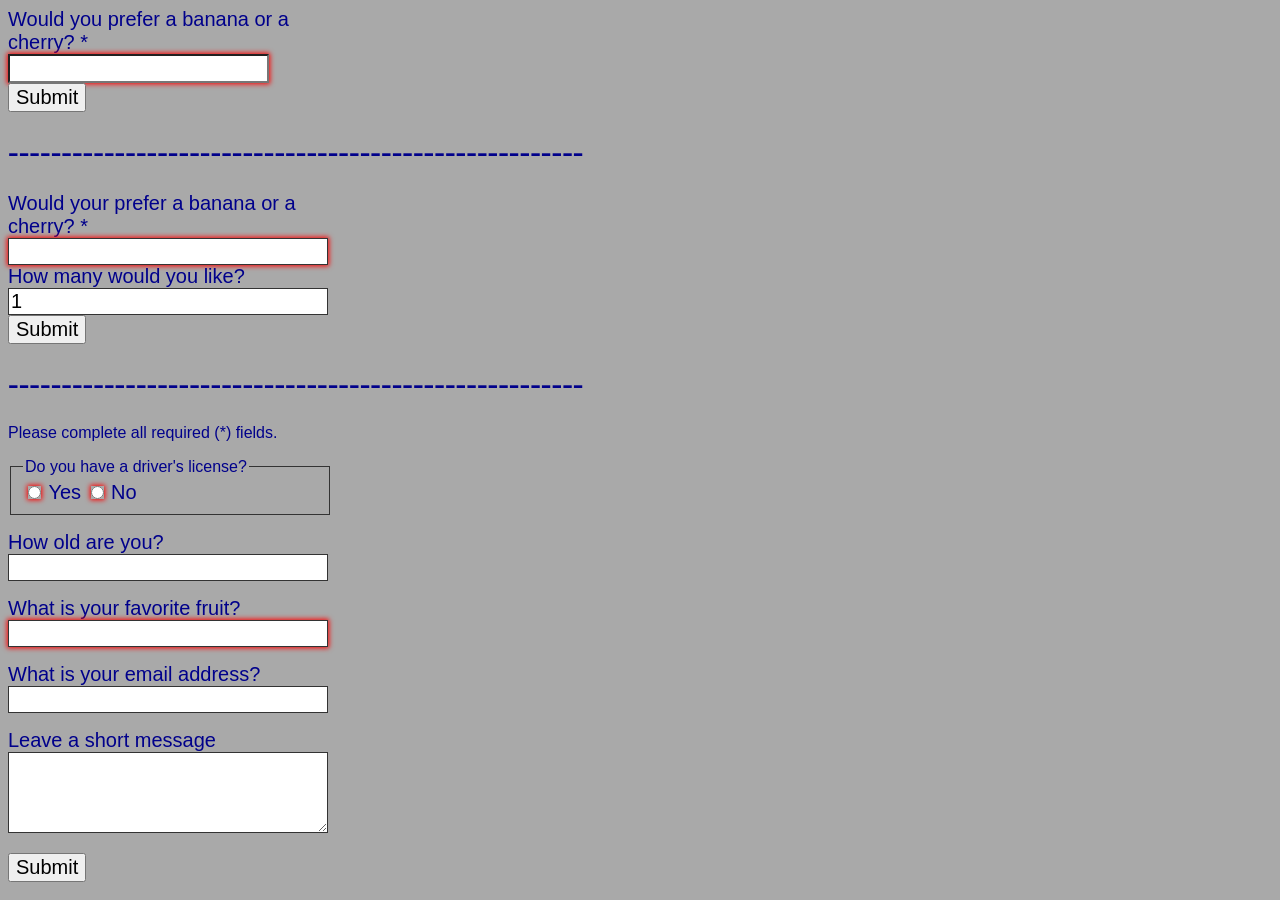
<file: Int_HTML-CSS/Forms/formValidationSandbox.html>
<!DOCTYPE html>
<html lang="en">
<head>
    <meta charset="UTF-8">
    <meta name="viewport" content="width=device-width, initial-scale=1.0">
    <title>Form Validation Sandbox</title>
    <style>
        body {
            background-color: darkgray;
            color: darkblue;
        }

        label,input,button {
            font-size: 20px;
        }
        
        /*
        input:invalid {
            border: 2px dashed red;
        }

        input:invalid:required {
            background-image: linear-gradient(to right, pink, lightgreen);
        }

        input:valid {
            border: 2px solid black;
        }
        */

        form {
            font: 1em sans-serif;
            max-width: 320px;
        }

        p > label {
            display: block;
        }

        input[type="text"],
        input[type="email"],
        input[type="number"],
        textarea,
        fieldset {
            width: 100%;
            border: 1px solid #333333;
            box-sizing: border-box;
        }

        input:invalid {
            box-shadow: 0 0 5px 1px red;
        }

        input:focus:invalid {
            box-shadow: none;
        }

    </style>
</head>
<body>

    <form>
        <label for="choose">Would you prefer a banana or a cherry? *</label>
        <input id="choose" name="i-like" required pattern="[Bb]*ananas?|[Cc]herry">
        <button>Submit</button>
    </form>

    <h1>------------------------------------------------------</h1>

    <form>
        <div>
            <label for="choose">Would your prefer a banana or a cherry? *</label>
            <input
                type="text"
                id="choose"
                name="i-like"
                required
                minlength="6"
                maxlength="6">
            </div>

            <div>
                <label for="number">How many would you like?</label>
                <input type="number" id="number" name="amount" value="1" min="1" max="10" step="0.1">
            </div>

            <div>
                <button>Submit</button>
            </div>
    </form>

    <h1>------------------------------------------------------</h1>

    <form>
        <p>Please complete all required (*) fields.</p>
        
        <fieldset>
            <legend>Do you have a driver's license?</legend>
            
            <input type="radio" required id="r1" name="driver" value="yes">
            <label for="r1">Yes</label>

            <input type="radio" required id="r2" name="driver" value="no">
            <label for="r2">No</label>
        </fieldset>

        <p>
            <label for="n1">How old are you?</label>
            <input type="number" min="12" max="120" step="1" id="n1" name="age">
        </p>

        <p>
            <label for="t1">What is your favorite fruit?</label>
            <input
                type="text"
                id="t1"
                name="fruit"
                list="l1"
                required
                pattern="[Bb]anana|[Cc]herry|[Aa]pple|[Ss]trawberry|[Ll]emon|[Oo]range">
            <datalist id="l1">
                <option value="Banana">Banana</option>
                <option value="Cherry">Cherry</option>
                <option value="Apple">Apple</option>
                <option value="Strawberry">Strawberry</option>
                <option value="Lemon">Lemon</option>
                <option value="Orange">Orange</option>
            </datalist>
        </p>

        <p>
            <label for="t2">What is your email address?</label>
            <input type="email" id="t2" name="email">
        </p>

        <p>
            <label for="t3">Leave a short message</label>
            <textarea name="msg" id="t3" maxlength="140" rows="5"></textarea>
        </p>

        <p>
            <button>Submit</button>
        </p>

    </form>

</body>
</html>
</file>
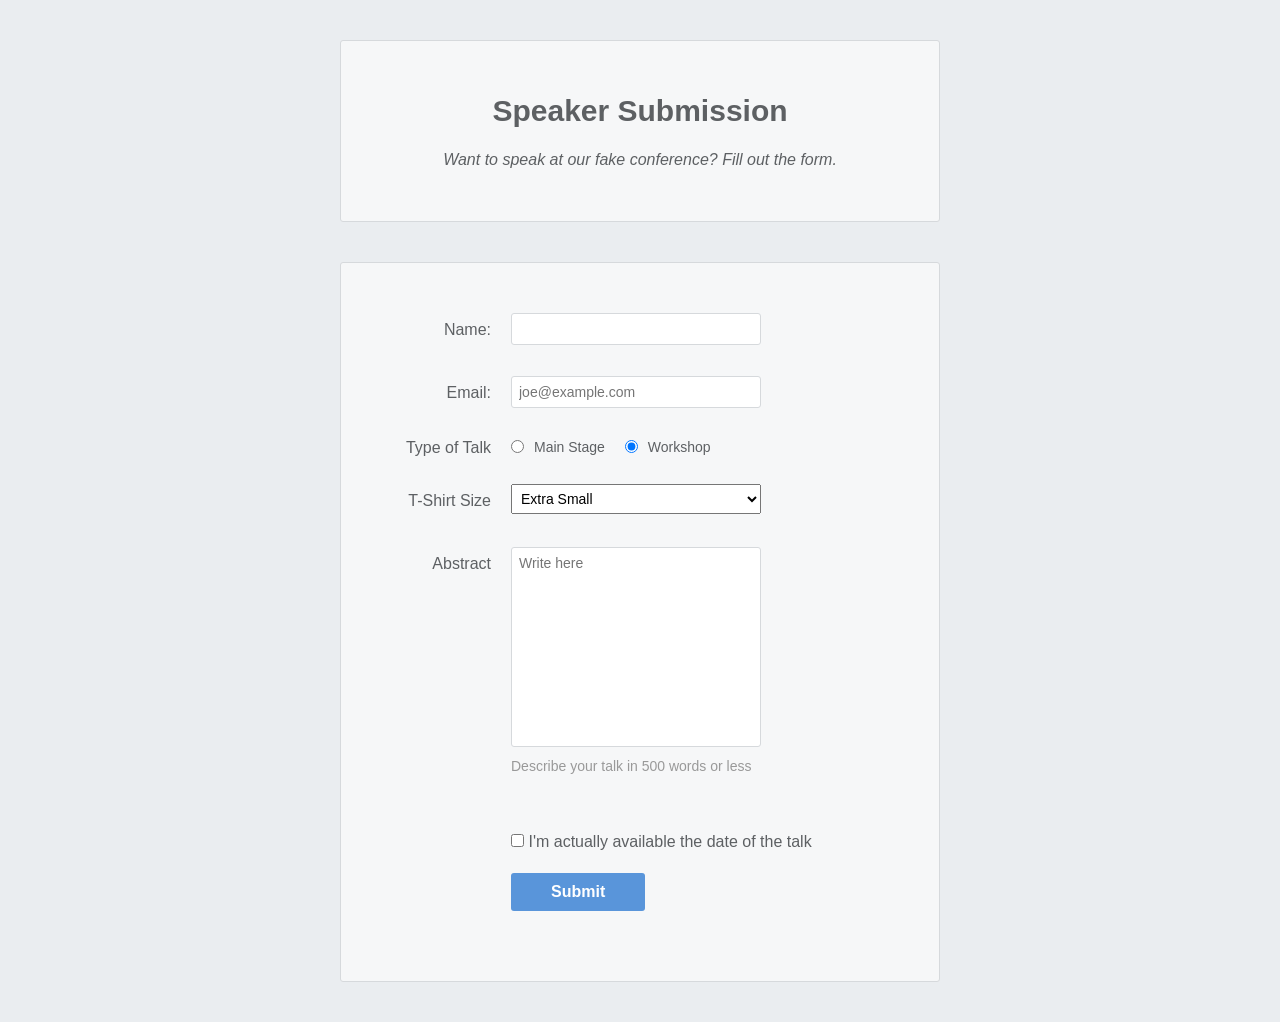
<file: Int_HTML-CSS/Forms/speakerSubmission.html>
<!DOCTYPE html>
<html lang="en">
<head>
    <meta charset="UTF-8">
    <meta name="viewport" content="width=device-width, initial-scale=1.0">
    <title>Speaker Submission</title>
    <link rel="stylesheet" href="speakerSubmissionStyles.css">
</head>
<body>

    <header class="speaker-form-header">
        <h1>Speaker Submission</h1>
        <p><em>Want to speak at our fake conference? Fill out the form.</em></p>
    </header>

    <form action="" method="get" class="speaker-form">
        <div class="form-row">
            <label for="full-name">Name:</label>
            <input type="text" id="full-name" name="full-name">
        </div>

        <div class="form-row">
            <label for="email">Email:</label>
            <input type="email" id="email" name="email" placeholder="joe@example.com">
        </div>

        <fieldset class="legacy-form-row">
            <legend>Type of Talk</legend>
            <input
                type="radio" id="talk-type-1" name="talk-type" value="main-stage">
            <label for="talk-type-1" class="radio-label">Main Stage</label>

            <input
                type="radio" id="talk-type-2" name="talk-type" value="workshop"
                checked>
            <label for="talk-type-2" class="radio-label">Workshop</label>
        </fieldset>

        <div class="form-row">
            <label for="t-shirt">T-Shirt Size</label>
            <select name="t-shirt" id="t-shirt">
                <option value="xs">Extra Small</option>
                <option value="s">Small</option>
                <option value="m">Medium</option>
                <option value="l">Large</option>
            </select>
        </div>

        <div class="form-row">
            <label for="abstract">Abstract</label>
            <textarea name="abstract" id="abstract" placeholder="Write here"></textarea>
            <div class="instructions">
                Describe your talk in 500 words or less
            </div>
        </div>

        <div class="form-row">
            <label for="available" class="checkbox-label">
                <input
                    id="available"
                    name="available"
                    type="checkbox"
                    value="is-available"
                    >
                <span>I'm actually available the date of the talk</span>
            </label>
        </div>

        <div class="form-row">
            <button>Submit</button>
        </div>

    </form>
    
</body>
</html>
</file>
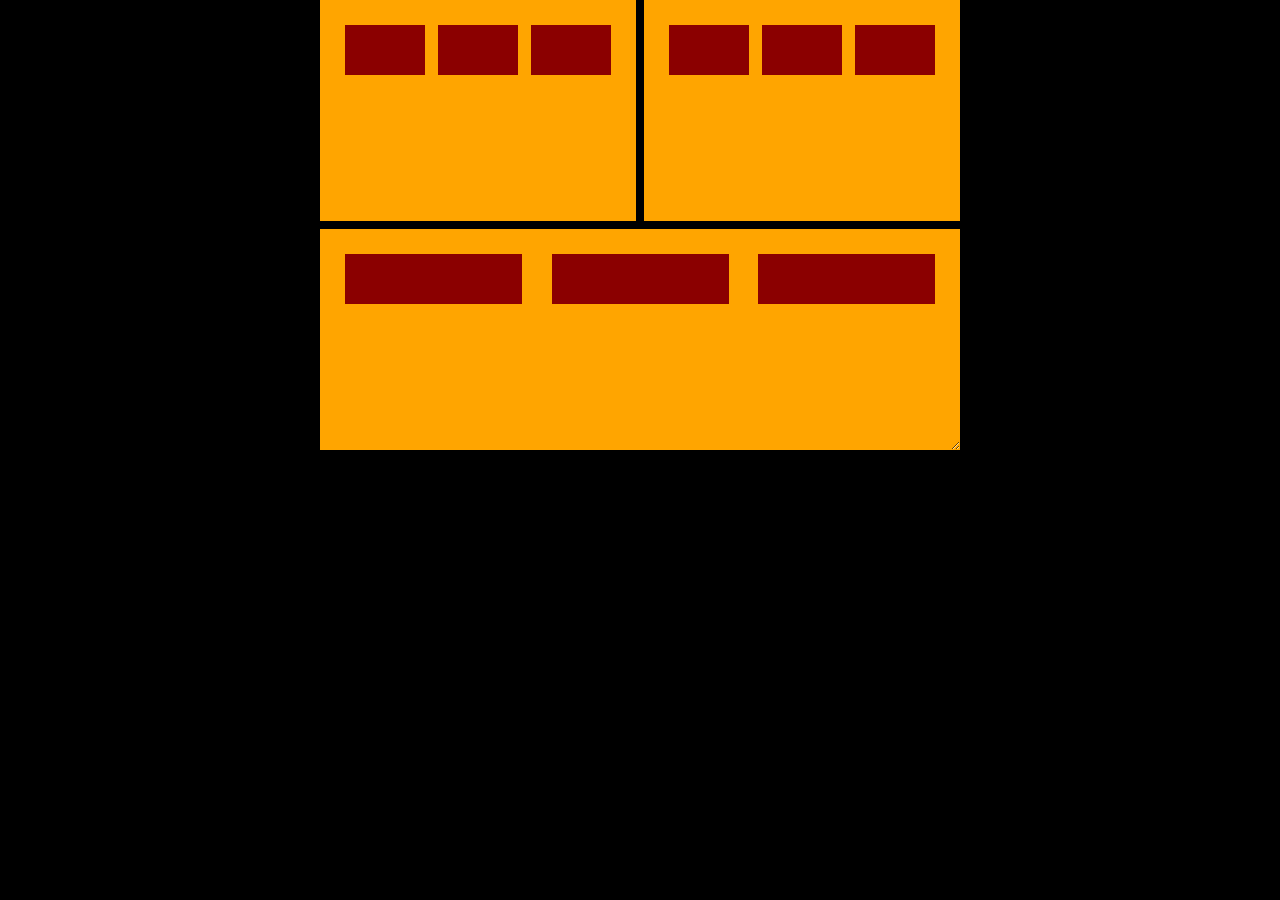
<file: Int_HTML-CSS/Grid/practiceGrid.html>
<!DOCTYPE html>
<html lang="en">
<head>
    <meta charset="UTF-8">
    <meta name="viewport" content="width=device-width, initial-scale=1.0">
    <title>practiceGrid.html</title>
    <link rel="stylesheet" href="styles.css">
    <script src="script.js" defer></script>
</head>
<body>
<!-- CSS Tricks - Getting started w/ Grid 
    <div class="wrapper">
        <div class="letter">A</div>
        <div class="letter">B</div>
        <div class="letter">C</div>
        <div class="letter">D</div>
    </div> -->

<!-- Chrome DevTools - Inpsecting Grid Layout
    <p class="fruit-Box-title">Fruit Box</p>
    <div class="fruit-Box">
        <div class="apple fruit">Apple</div>
        <div class="kiwi fruit">Kiwi</div>
        <div class="mango fruit">Mango</div>
        <div class="orange fruit">Orange</div>
    </div> -->

<!-- TOP Lesson Overview for Positioning Grid
    <div class="container">
        <div class="item first-row">A</div>
        <div class="item first-row">B</div>
        <div class="item first-row last-column">C</div>
        <div class="item">D</div>
        <div class="item">E</div>
        <div class="item last-column">F</div>
        <div class="item">G</div>
        <div class="item">H</div>
        <div class="item last-column">I</div>
    </div> -->

    <!-- <div class="container-2">
        <div class="room" id="living-room">Living Room</div>
        <div class="room" id="kitchen">Kitchen</div>
        <div class="room" id="bedroom">Bedroom</div>
        <div class="room" id="bathroom">Bathroom</div>
        <div class="room" id="closet">Closet</div>
    </div> -->

<!-- MDN - Grid Layout using line-based placement
    <div class="wrapper">
        <div class="item box1">One</div>
        <div class="item box2">Two</div>
        <div class="item box3">Three</div>
        <div class="item box4">Four</div>
    </div> -->

<!-- TOP - Advanced Grid Properties Lesson -->
    <!-- <div class="grid-container">
        <div class="grid-item">
            <p>Odin 1</p>
            <img src="https://www.theodinproject.com/mstile-70x70.png" alt="top logo">
        </div>
        <div class="grid-item">
            <p>Odin 2</p>
            <img src="https://www.theodinproject.com/mstile-70x70.png" alt="top logo">
        </div>
        <div class="grid-item">
            <p>Odin 3</p>
            <img src="https://www.theodinproject.com/mstile-70x70.png" alt="top logo">
        </div>
        <div class="grid-item">
            <p>Odin 4</p>
            <img src="https://www.theodinproject.com/mstile-70x70.png" alt="top logo">
        </div>
        <div class="grid-item">
            <p>Odin 5</p>
            <img src="https://www.theodinproject.com/mstile-70x70.png" alt="top logo">
        </div>
        <div class="grid-item">
            <p>Odin 6</p>
            <img src="https://www.theodinproject.com/mstile-70x70.png" alt="top logo">
        </div>
        <div class="grid-item">
            <p>Odin 7</p>
            <img src="https://www.theodinproject.com/mstile-70x70.png" alt="top logo">
        </div>
        <div class="grid-item">
            <p>Odin 8</p>
            <img src="https://www.theodinproject.com/mstile-70x70.png" alt="top logo">
        </div>
        <div class="grid-item">
            <p>Odin 9</p>
            <img src="https://www.theodinproject.com/mstile-70x70.png" alt="top logo">
        </div>
        <div class="grid-item">
            <p>Odin 10</p>
            <img src="https://www.theodinproject.com/mstile-70x70.png" alt="top logo">
        </div>
    </div>     -->

<!-- TOP Lesson - Flexbox and Grid -->
    <div class="layout">
        <div class="child">
            <div></div>
            <div></div>
            <div></div>
        </div>
        <div class="child">
            <div></div>
            <div></div>
            <div></div>
        </div>
        <div class="child last-row">
            <div></div>
            <div></div>
            <div></div>
        </div>
    </div>

</body>
</html>
</file>
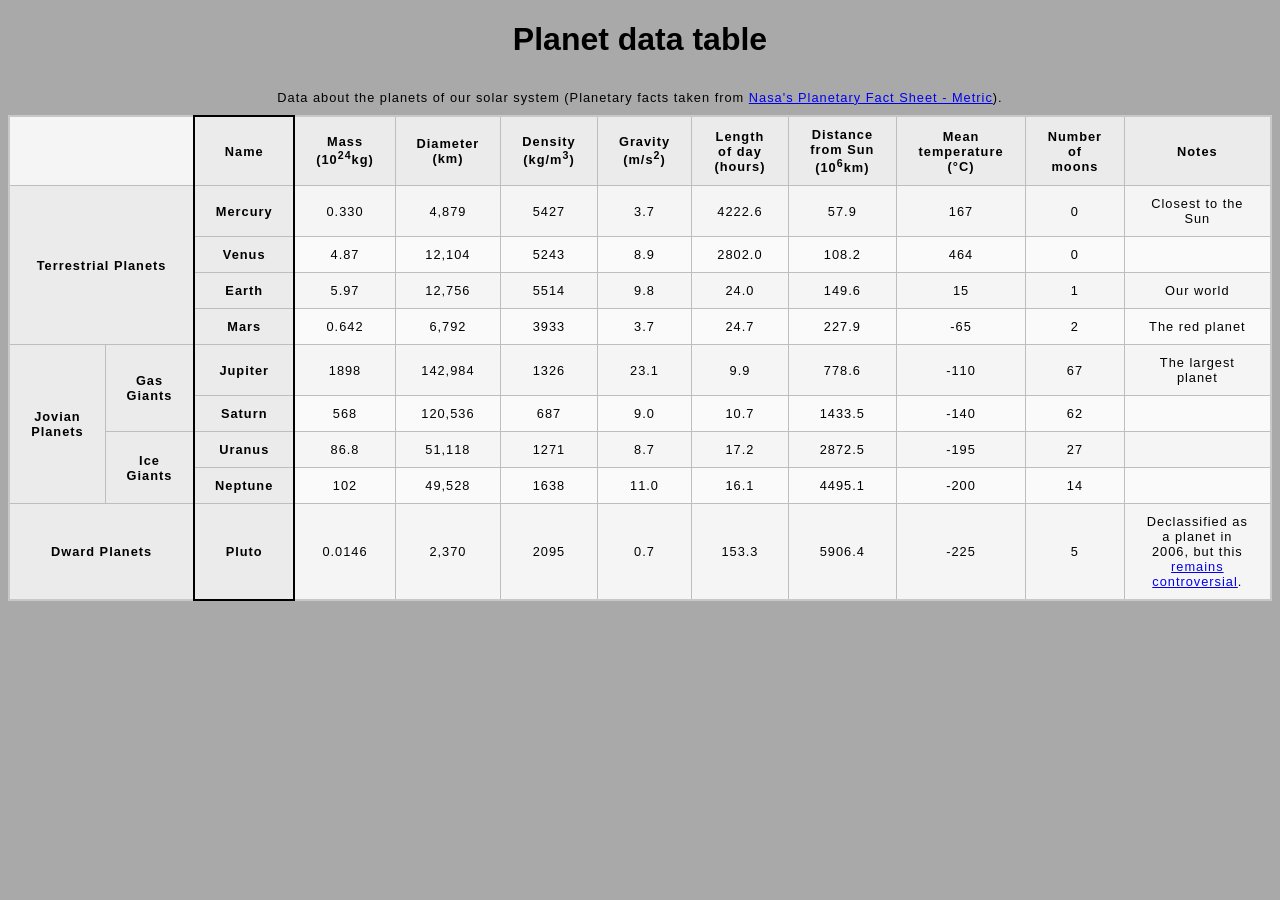
<file: Int_HTML-CSS/HTML-Concepts/planetDataTable.html>
<!doctype html>
<html lang="en-US">
  <head>
    <meta charset="utf-8" />
    <meta name="viewport" content="width=device-width" />
    <title>Planet data table</title>
    <link href="tableStyles.css" rel="stylesheet" type="text/css" />
  </head>
  <body>
    <h1>Planet data table</h1>

    <table>
        <caption>Data about the planets of our solar system (Planetary facts taken from <a href="http://nssdc.gsfc.nasa.gov/planetary/factsheet/">Nasa's Planetary Fact Sheet - Metric</a>).
        </caption>
        <colgroup>
          <col span="2">
          <col class="name column-border">
          <col class="mass">
          <col class="diameter">
          <col class="density">
          <col class="gravity">
          <col class="lengthOfDay">
          <col class="distanceFromSun">
          <col class="meanTemp">
          <col class="moons">
          <col class="notes">
        </colgroup>
        <thead>
          <tr>
              <td colspan="2"></td>
              <th scope="col">Name</th>
              <th scope="col">Mass (10<sup>24</sup>kg)</th>
              <th scope="col">Diameter (km)</th>
              <th scope="col">Density (kg/m<sup>3</sup>)</th>
              <th scope="col">Gravity (m/s<sup>2</sup>)</th>
              <th scope="col">Length of day (hours)</th>
              <th scope="col">Distance from Sun (10<sup>6</sup>km)</th>
              <th scope="col">Mean temperature (°C)</th>
              <th scope="col">Number of moons</th>
              <th scope="col">Notes</th>
          </tr>
        </thead>
        <tbody>
          <tr>
            <th scope="rowgroup" rowspan="4" colspan="2">Terrestrial Planets</th>
            <th scope="row">Mercury</td>
            <td>0.330</td>
            <td>4,879</td>
            <td>5427</td>
            <td>3.7</td>
            <td>4222.6</td>
            <td>57.9</td>
            <td>167</td>
            <td>0</td>
            <td>Closest to the Sun</td>
          </tr>
          <tr>
            <th scope="row">Venus</th>
            <td>4.87</td>
            <td>12,104</td>
            <td>5243</td>
            <td>8.9</td>
            <td>2802.0</td>
            <td>108.2</td>
            <td>464</td>
            <td>0</td>
            <td></td>
          </tr>
          <tr>
            <th scope="row">Earth</th>
            <td>5.97</td>
            <td>12,756</td>
            <td>5514</td>
            <td>9.8</td>
            <td>24.0</td>
            <td>149.6</td>
            <td>15</td>
            <td>1</td>
            <td>Our world</td>
          </tr>
          <tr>
            <th scope="row">Mars</th>
            <td>0.642</td>
            <td>6,792</td>
            <td>3933</td>
            <td>3.7</td>
            <td>24.7</td>
            <td>227.9</td>
            <td>-65</td>
            <td>2</td>
            <td>The red planet</td>
          </tr>
          <tr>
            <th scope="rowgroup" rowspan="4">Jovian Planets</th>
            <th scope="rowgroup" rowspan="2">Gas Giants</th>
            <th scope="row">Jupiter</th>
            <td>1898</td>
            <td>142,984</td>
            <td>1326</td>
            <td>23.1</td>
            <td>9.9</td>
            <td>778.6</td>
            <td>-110</td>
            <td>67</td>
            <td>The largest planet</td>
          </tr>
          <tr>
            <th scope="row">Saturn</th>
            <td>568</td>
            <td>120,536</td>
            <td>687</td>
            <td>9.0</td>
            <td>10.7</td>
            <td>1433.5</td>
            <td>-140</td>
            <td>62</td>
            <td></td>
          </tr>
          <tr>
            <th scope="rowgroup" rowspan="2">Ice Giants</th>
            <th scope="row">Uranus</th>
            <td>86.8</td>
            <td>51,118</td>
            <td>1271</td>
            <td>8.7</td>
            <td>17.2</td>
            <td>2872.5</td>
            <td>-195</td>
            <td>27</td>
            <td></td>
          </tr>
          <tr>
            <th scope="row">Neptune</th>
            <td>102</td>
            <td>49,528</td>
            <td>1638</td>
            <td>11.0</td>
            <td>16.1</td>
            <td>4495.1</td>
            <td>-200</td>
            <td>14</td>
            <td></td>
          </tr>
          <tr>
            <th scope="rowgroup" colspan="2">Dward Planets</th>
            <th scope="row">Pluto</th>
            <td>0.0146</td>
            <td>2,370</td>
            <td>2095</td>
            <td>0.7</td>
            <td>153.3</td>
            <td>5906.4</td>
            <td>-225</td>
            <td>5</td>
            <td>Declassified as a planet in 2006, but this <a href="http://www.usatoday.com/story/tech/2014/10/02/pluto-planet-solar-system/16578959/">remains controversial</a>.</td>
          </tr>
        </tbody>
        <tfoot>
        </tfoot>
    </table>
    
  </body>
</html>
</file>
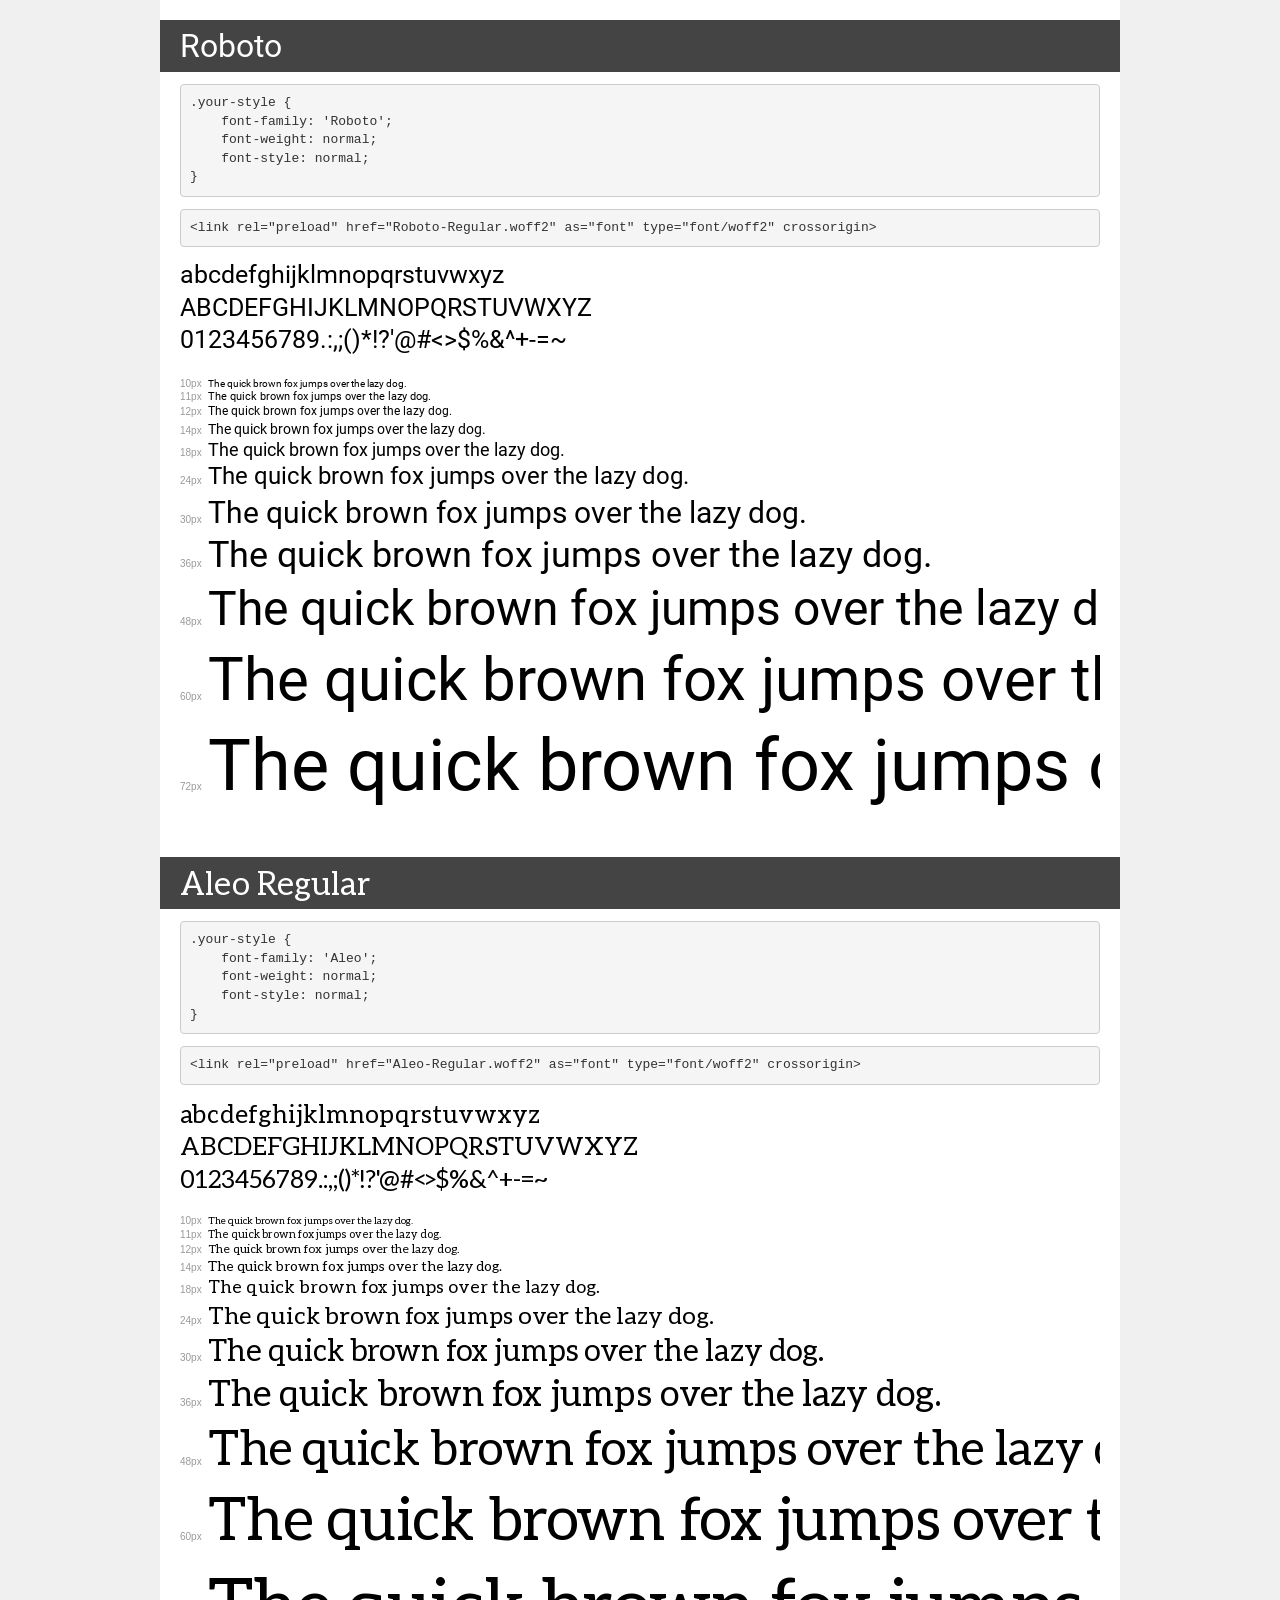
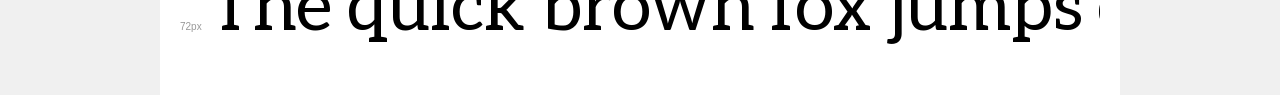
<file: Int_HTML-CSS/CSS-Concepts/webFonts/demo.html>
<!DOCTYPE html>
<html lang="en">
<head>
    <meta charset="utf-8">
    <meta http-equiv="X-UA-Compatible" content="IE=edge">
    <meta name="viewport" content="width=device-width, initial-scale=1">
    <meta name="robots" content="noindex, noarchive">
    <meta name="format-detection" content="telephone=no">
    <title>Transfonter demo</title>
    <link href="stylesheet.css" rel="stylesheet">
    <style>
        /*
        http://meyerweb.com/eric/tools/css/reset/
        v2.0 | 20110126
        License: none (public domain)
        */
        html, body, div, span, applet, object, iframe,
        h1, h2, h3, h4, h5, h6, p, blockquote, pre,
        a, abbr, acronym, address, big, cite, code,
        del, dfn, em, img, ins, kbd, q, s, samp,
        small, strike, strong, sub, sup, tt, var,
        b, u, i, center,
        dl, dt, dd, ol, ul, li,
        fieldset, form, label, legend,
        table, caption, tbody, tfoot, thead, tr, th, td,
        article, aside, canvas, details, embed,
        figure, figcaption, footer, header, hgroup,
        menu, nav, output, ruby, section, summary,
        time, mark, audio, video {
            margin: 0;
            padding: 0;
            border: 0;
            font-size: 100%;
            font: inherit;
            vertical-align: baseline;
        }
        /* HTML5 display-role reset for older browsers */
        article, aside, details, figcaption, figure,
        footer, header, hgroup, menu, nav, section {
            display: block;
        }
        body {
            line-height: 1;
        }
        ol, ul {
            list-style: none;
        }
        blockquote, q {
            quotes: none;
        }
        blockquote:before, blockquote:after,
        q:before, q:after {
            content: '';
            content: none;
        }
        table {
            border-collapse: collapse;
            border-spacing: 0;
        }
        /* demo styles */
        body {
            background: #f0f0f0;
            color: #000;
        }
        .page {
            background: #fff;
            width: 920px;
            margin: 0 auto;
            padding: 20px 20px 0 20px;
            overflow: hidden;
        }
        .font-container {
            overflow-x: auto;
            overflow-y: hidden;
            margin-bottom: 40px;
            line-height: 1.3;
            white-space: nowrap;
            padding-bottom: 5px;
        }
        h1 {
            position: relative;
            background: #444;
            font-size: 32px;
            color: #fff;
            padding: 10px 20px;
            margin: 0 -20px 12px -20px;
        }
        .letters {
            font-size: 25px;
            margin-bottom: 20px;
        }
        .s10:before {
            content: '10px';
        }
        .s11:before {
            content: '11px';
        }
        .s12:before {
            content: '12px';
        }
        .s14:before {
            content: '14px';
        }
        .s18:before {
            content: '18px';
        }
        .s24:before {
            content: '24px';
        }
        .s30:before {
            content: '30px';
        }
        .s36:before {
            content: '36px';
        }
        .s48:before {
            content: '48px';
        }
        .s60:before {
            content: '60px';
        }
        .s72:before {
            content: '72px';
        }
        .s10:before, .s11:before, .s12:before, .s14:before,
        .s18:before, .s24:before, .s30:before, .s36:before,
        .s48:before, .s60:before, .s72:before {
            font-family: Arial, sans-serif;
            font-size: 10px;
            font-weight: normal;
            font-style: normal;
            color: #999;
            padding-right: 6px;
        }
        pre {
            display: block;
            padding: 9px;
            margin: 0 0 12px;
            font-family: Monaco, Menlo, Consolas, "Courier New", monospace;
            font-size: 13px;
            line-height: 1.428571429;
            color: #333;
            font-weight: normal;
            font-style: normal;
            background-color: #f5f5f5;
            border: 1px solid #ccc;
            overflow-x: auto;
            border-radius: 4px;
        }
        /* responsive */
        @media (max-width: 959px) {
            .page {
                width: auto;
                margin: 0;
            }
        }
    </style>
</head>
<body>
<div class="page">
    <div class="demo">
        <h1 style="font-family: 'Roboto'; font-weight: normal; font-style: normal;">Roboto</h1>
        <pre title="Usage">.your-style {
    font-family: 'Roboto';
    font-weight: normal;
    font-style: normal;
}</pre>
        <pre title="Preload (optional)">
&lt;link rel=&quot;preload&quot; href=&quot;Roboto-Regular.woff2&quot; as=&quot;font&quot; type=&quot;font/woff2&quot; crossorigin&gt;</pre>
        <div class="font-container" style="font-family: 'Roboto'; font-weight: normal; font-style: normal;">
            <p class="letters">
                abcdefghijklmnopqrstuvwxyz<br>
ABCDEFGHIJKLMNOPQRSTUVWXYZ<br>
                0123456789.:,;()*!?'@#&lt;&gt;$%&^+-=~
            </p>
            <p class="s10" style="font-size: 10px;">The quick brown fox jumps over the lazy dog.</p>
            <p class="s11" style="font-size: 11px;">The quick brown fox jumps over the lazy dog.</p>
            <p class="s12" style="font-size: 12px;">The quick brown fox jumps over the lazy dog.</p>
            <p class="s14" style="font-size: 14px;">The quick brown fox jumps over the lazy dog.</p>
            <p class="s18" style="font-size: 18px;">The quick brown fox jumps over the lazy dog.</p>
            <p class="s24" style="font-size: 24px;">The quick brown fox jumps over the lazy dog.</p>
            <p class="s30" style="font-size: 30px;">The quick brown fox jumps over the lazy dog.</p>
            <p class="s36" style="font-size: 36px;">The quick brown fox jumps over the lazy dog.</p>
            <p class="s48" style="font-size: 48px;">The quick brown fox jumps over the lazy dog.</p>
            <p class="s60" style="font-size: 60px;">The quick brown fox jumps over the lazy dog.</p>
            <p class="s72" style="font-size: 72px;">The quick brown fox jumps over the lazy dog.</p>
        </div>
    </div>

    <div class="demo">
        <h1 style="font-family: 'Aleo'; font-weight: normal; font-style: normal;">Aleo Regular</h1>
        <pre title="Usage">.your-style {
    font-family: 'Aleo';
    font-weight: normal;
    font-style: normal;
}</pre>
        <pre title="Preload (optional)">
&lt;link rel=&quot;preload&quot; href=&quot;Aleo-Regular.woff2&quot; as=&quot;font&quot; type=&quot;font/woff2&quot; crossorigin&gt;</pre>
        <div class="font-container" style="font-family: 'Aleo'; font-weight: normal; font-style: normal;">
            <p class="letters">
                abcdefghijklmnopqrstuvwxyz<br>
ABCDEFGHIJKLMNOPQRSTUVWXYZ<br>
                0123456789.:,;()*!?'@#&lt;&gt;$%&^+-=~
            </p>
            <p class="s10" style="font-size: 10px;">The quick brown fox jumps over the lazy dog.</p>
            <p class="s11" style="font-size: 11px;">The quick brown fox jumps over the lazy dog.</p>
            <p class="s12" style="font-size: 12px;">The quick brown fox jumps over the lazy dog.</p>
            <p class="s14" style="font-size: 14px;">The quick brown fox jumps over the lazy dog.</p>
            <p class="s18" style="font-size: 18px;">The quick brown fox jumps over the lazy dog.</p>
            <p class="s24" style="font-size: 24px;">The quick brown fox jumps over the lazy dog.</p>
            <p class="s30" style="font-size: 30px;">The quick brown fox jumps over the lazy dog.</p>
            <p class="s36" style="font-size: 36px;">The quick brown fox jumps over the lazy dog.</p>
            <p class="s48" style="font-size: 48px;">The quick brown fox jumps over the lazy dog.</p>
            <p class="s60" style="font-size: 60px;">The quick brown fox jumps over the lazy dog.</p>
            <p class="s72" style="font-size: 72px;">The quick brown fox jumps over the lazy dog.</p>
        </div>
    </div>

</div>
</body>
</html>
</file>
<file: Int_HTML-CSS/CSS-Concepts/styles.css>
body {
  background-color: black;
  color: white;
  text-align: center;
  font-family: "Mystery Quest", sans-serif;
}

ul, li, a {
    text-align: left;
    color: white;
}

/* Testing some CSS Properties
ul {
  border: 1px white solid;
  border-radius: 50%
}
*/

/* Advanced Selectors Testing */
/*main > div {
  border: solid 1px red;
}

main > div > div {
  border: dashed 2px yellow;
}
*/

/*
main > .group1 {
  border: solid 1px red;
}

.group1 + div {
  border: solid 1px lightgreen;
}

.group1 + div + div {
  border: solid 1px yellow;
}
*/

a:hover {
  font-size: 1.1rem;
}

a:link {
  color: yellow;
}

a:visited {
  color: red;
}

.group1 ~ div {
  border: solid 1px red;
}

/* Attribute Selector 
ul {
  list-style: none;
  margin: 0;
  padding: 0;
}

a {
  background-position: 0 50%;
  background-repeat: no-repeat;
  color: #0087cc;
  padding-left: 22px;
  text-decoration: none;
}

a[href$=".pdf"] {
  background-image: url("https://s3-us-west-2.amazonaws.com/s.cdpn.io/29841/pdf.png")
}
*/

/* Josh's Custom CSS Reset
  https://www.joshwcomeau.com/css/custom-css-reset/


*, *::before, *::after {
  box-sizing: border-box;
}

*:not(dialog) {
  margin: 0;
}

@media (prefers-reduced-motion: no-preference) {
  html {
    interpolate-size: allow-keywords;
  }
}

body {
  line-height: 1.5;
  -webkit-font-smoothing: antialiased;
}

img, picture, video, canvas, svg {
  display: block;
  max-width: 100%;
}

input, button, textarea, select {
  font: inherit;
}

p, h1, h2, h3, h4, h5, h6 {
  overflow-wrap: break-word;
}

p {
  text-wrap: pretty;
}
h1, h2, h3, h4, h5, h6 {
  text-wrap: balance;
}

#root, #__next {
  isolation: isolate;
}
*/
</file>
<file: Int_HTML-CSS/Forms/styles.css>
body {
    background-color: black;
    color: white;
    text-align: center;
    font-family: 'Segoe UI', Tahoma, Geneva, Verdana, sans-serif;
}

ul {
    text-align: left;
}

a:link {
    color: yellow;
}

a:visited {
    color: red;
}

a:hover {
    font-size: 1.2rem;
}
</file>
<file: Int_HTML-CSS/Grid/styles.css>
/* Universal Styling */
* {
    padding: 0;
    margin: 0;
}

body {
    background-color: black;
    color: white;
    height: 100vh;
    width: 100vw;
}

h3 {
    text-align: center;
    font-size: 2rem;
    margin-bottom: 2rem;
    margin-top: 2rem;
}

li {
    margin-left: 5%;
    text-align: left;
}

a {
    color: yellow;
    font-size: 1.5rem;
}

a:hover {
    font-size: 2rem;
}

a:visited {
    color: red;
}
/* practiceGrid.html  */

    /* CSS Tricks - Getting started w/ Grid */
    /* .wrapper {
        display: grid;
        width: 100%;
        height: 100%;

        grid-template-columns: 3fr 1fr 1fr;
        grid-template-rows: 1fr 3fr;
        gap: 5px 5px;
        background-color: darkred;
    }

    .letter{
        background-color: #0069b3;
        display: flex;
        justify-content: center;
        align-items: center;
        padding: 20px;
        font-size: 70px;
        color: white;
        line-height: 1;
        font-family: 'hobeaux-rococeaux-background', Helvetica;
        font-weight: 200;
        cursor: pointer;
        transition: all .3s ease;
    } */

    /* Chrome DevTools - Inpsecting Grid Layout
    .fruit-Box-title {
        text-align: center;
        font-size: 3rem;
    }

    .fruit-Box {
        width: 80%;
        height: 80%;
        margin: auto;
        display: grid;
        gap: 10px;
        grid-template-columns: 
            [left] 1fr
            [middle1] 1fr
            [middle2] 1fr
            [right];    
    }

    .fruit {
        font-size: 3rem;
    }

    .apple {
        background-color: darkred;
    }

    .kiwi {
        background-color: darkgreen;
    }

    .mango {
        background-color: orangered;
    }

    .orange {
        background-color: darkorange;
        grid-column: left / right;
    } */

    /* TOP Lesson Overview for Positioning Grid
    .container {
        width: 80%;
        height: 80%;
        margin: auto;
        display: grid;
        grid-template: repeat(3, 1fr) / repeat(3, 1fr);
    }

    .item {
        background-color: orange;
        border: 1px solid black;
        color: black;
        text-align: center;
    }

    .first-row {
      background-color: pink;
    }

    .last-column {
      background-color: lightblue;
    }

    .container-2 {
        width: 80%;
        height: 80%;
        margin: auto;
        display: grid;
        grid-template: repeat(5, 1fr) / repeat(5, 1fr);
        background-color: lightblue;
    }

    .room {
        border: 1px solid;
        font-size: 2rem;
        text-align: center;
    }

    #living-room {
        grid-column-start: 1;
        grid-column-end: 6;
        grid-row-start: 1;
        grid-row-end: 3;
    }

    #kitchen {
        grid-column: 4 / 6;
        grid-row: 3 / 6;
    }

    #bedroom {
        grid-column: 1 / 3;
        grid-row: 3 / 5;
    }

    #bathroom {
        grid-column: 3 / 4;
        grid-row: 3 / 6;
    }

    #closet {
        grid-column: 1 / 3;
        grid-row: 5 / 6;
    } */
    
    /* MDN - Grid Layout using line-based placement
    .wrapper {
        width: 90%;
        height: 90%;
        margin: auto auto auto auto;
        background-color: darkgray;
        display: grid;
        grid-template: repeat(3, 1fr) / repeat(3, 1fr);
        column-gap: 20px;
        row-gap: 1em;
    }

    .item {
        outline: 1px solid black;
        background-color: darkred;
    }

    .box1 {
        grid-column-start: 1;
        grid-row-start: 1;
        grid-row-end: span 3;
    }
    .box2 {
        grid-column: 3;
        grid-row: 1 / 3;
    }
    .box3 {
        grid-column: 2;
        grid-row: 1;
    }
    .box4 {
        grid-column: 2 / 4;
        grid-row: 3;
    }
    .box1 {
        grid-column-start: 1;
        grid-row-start: span 3;
        grid-row-end: 4;
    } */

    /* TOP - Advanced Grid Properties Lesson
    .grid-container {
        height: 80%;
        width: 80%;
        resize: both;
        overflow: auto;
        margin: auto;
        display: grid;
        gap: 4px;
        padding: 4px;
        border: 1px solid gray;
        background-color: skyblue;
        grid-template-rows: repeat(2, min(200px, 50%));
        grid-template-columns: repeat(auto-fit, minmax(150px, 1fr));
    }

    .grid-item {
        background-color: #444;
        text-align: center;
        color: #ddd;
        font-family: sans-serif;
        font-size: 1.5rem;
        padding: 12px;
    }

    p {
        margin: 12px auto 24px;
    }

    img {
        height: 60px;
    } */

    /* TOP - Flexbox and Grid */
    .layout {
    resize: both;
    overflow: auto;
    height: 50%;
    width: 50%;
    margin: auto;
    display: grid;
    grid-template-columns: 1fr 1fr;
    grid-gap: 8px;
    }

    .child {
    background: orange;
    text-align: center;
    padding: 25px;
    display: flex;
    justify-content: space-between;
    }

    .last-row {
    grid-column: 1 / 3;
    }

    .child > div {
    height: 50px;
    background: darkred;
    flex: 0 1 30%;
    }
</file>
<file: Int_HTML-CSS/HTML-Concepts/styles.css>
body {
    background-color: darkgray;
    color: black;
    text-align: center;
}

a {
    color:black;
}

ul {
    text-align: left;
}

table{
  margin:auto;
}

/* Tables Stylesheet Shared by MDN */
html {
  font-family: sans-serif;
}

table {
  border-collapse: collapse;
  border: 2px solid rgb(200,200,200);
  letter-spacing: 1px;
  font-size: 0.8rem;
}

td, th {
  border: 1px solid rgb(190,190,190);
  padding: 10px 20px;
}

th {
  background-color: rgb(235,235,235);
}

td {
  text-align: center;
}

tr:nth-child(even) td {
  background-color: rgb(250,250,250);
}

tr:nth-child(odd) td {
  background-color: rgb(245,245,245);
}

caption {
  padding: 10px;
}


/* Colgroup Styling 

.column-background {
  background-color: #97db9a;
}

.column-fixed-width {
  width: 40px;
}

.column-background-border {
  background-color: #dcc48e;
  border: 4px solid #c1437a;
}
*/

/* Spending Record Table (style provided) 
html {
  font-family: sans-serif;
}

table {
  border-collapse: collapse;
  border: 2px solid rgb(200 200 200);
  letter-spacing: 1px;
  font-size: 0.8rem;
}

td,
th {
  border: 1px solid rgb(190 190 190);
  padding: 10px 20px;
}

th {
  background-color: rgb(235 235 235);
}

td {
  text-align: center;
}

tr:nth-child(even) td {
  background-color: rgb(250 250 250);
}

tr:nth-child(odd) td {
  background-color: rgb(245 245 245);
}

caption {
  padding: 10px;
}

tbody {
  font-size: 95%;
  font-style: italic;
}

tfoot {
  font-weight: bold;
}
*/
</file>
<file: javascript/copyfileTemplate/styles.css>
/* ----- Partial JC CSS Reset + Personal Styling ----- */
*, *::before, *::after {
    box-sizing: border-box;
    padding: 0;
    margin: 0;
}

body {
    line-height: 1.5;
    background-color: black;
    color: white;
    height: 100vh;
    width: 100vw;
}

img, picture, video, canvas, svg {
  display: block;
  max-width: 100%;
}

input, button, textarea, select {
  font: inherit;
}

p, h1, h2, h3, h4, h5, h6 {
  overflow-wrap: break-word;
}

p {
  text-wrap: pretty;
}

h1, h2, h3, h4, h5, h6 {
  text-wrap: balance;
}

/* ----- Styling for the resource file ----- */

h3 {
    text-align: center;
    font-size: 2rem;
    margin-bottom: 2rem;
    margin-top: 2rem;
}

li {
    margin-left: 5%;
    text-align: left;
}

a {
    color: yellow;
    font-size: 1.5rem;
}

a:hover {
    font-size: 2rem;
}

a:visited {
    color: red;
}
</file>
<file: javascript/organize-js-code/styles.css>
/* ----- Partial JC CSS Reset + Personal Styling ----- */
*, *::before, *::after {
    box-sizing: border-box;
    padding: 0;
    margin: 0;
}

body {
    line-height: 1.5;
    background-color: black;
    color: white;
    height: 100vh;
    width: 100vw;
}

img, picture, video, canvas, svg {
  display: block;
  max-width: 100%;
}

input, button, textarea, select {
  font: inherit;
}

p, h1, h2, h3, h4, h5, h6 {
  overflow-wrap: break-word;
}

p {
  text-wrap: pretty;
}

h1, h2, h3, h4, h5, h6 {
  text-wrap: balance;
}

/* ----- Styling for the resource file ----- */

h3 {
    text-align: center;
    font-size: 2rem;
    margin-bottom: 2rem;
    margin-top: 2rem;
}

li {
    margin-left: 5%;
    text-align: left;
}

a {
    color: yellow;
    font-size: 1.5rem;
}

a:hover {
    font-size: 2rem;
}

a:visited {
    color: red;
}
</file>
<file: Int_HTML-CSS/CSS-Concepts/selectorsMDN.css>
/* Selectors 1
body {
    font: 1.2em / 1.5 sans-serif;
}

h1 {
    color: blue;
}

h2 {
    background-color: blue;
    color: white;
}

span {
    font-size: 200%;
}
*/

/* Selector 2
#special {
    background-color: yellow;
}

.alert {
    border: grey solid 2px;
}

.alert.stop {
    background-color: red;
}

.alert.go {
    background-color: lightgreen;
}
*/

/* Selectors 3 
body {
font: 1.2em / 1.5 sans-serif;
}

* {
    box-sizing: border-box;
}

table {
    border-collapse: collapse;
    width: 300px;
}

td, th {
    padding: 0.2em;
    text-align: left;
}

a:link {
    color: orange;
}

a:visited {
    color: green;
}

a:hover {
    text-decoration: none;
}

div p:first-child {
    font-size: 150%;
}

div p:first-child::first-line {
    color: red;
}

tr:nth-child(2n+2) {
    background-color: #333333;
    color: white
}
*/

/* Selectors 4 
body {
  font: 1.2em / 1.5 sans-serif;
}

h2 + p {
    color: red;
}

ul.list > li {
    list-style-type: none;
    border-bottom: 1px solid gray;
}
*/

/* Selectors 5 
body {
  font: 1.2em / 1.5 sans-serif;
}

ul {
  list-style: none;
  margin: 0;
  padding: 0;
}

li {
  margin-bottom: 0.5em;
}

a {
  display: block;
  padding: 0.5em;
}

a {
  border: 5px solid grey;
}

a[title] {
    border-color: pink;
}

a[href*="contact"] {
    border-color: orange;
}

a[href^="https"] {
    border-color: green;
}
*/


[class^="thunder"] {
    font-size: 2rem;
}
</file>
<file: Int_HTML-CSS/CSS-Concepts/webFontStart.css>
/* Importing Fonts */
@font-face {
  font-family: "Aleo";
  src:
    url("webFonts/Aleo-Regular.woff2") format("woff2"),
    url("webFonts/Aleo-Regular.woff") format("woff");
  font-weight: normal;
  font-style: normal;
  font-display: swap;
}

@font-face {
  font-family: "Roboto";
  src:
    url("webFonts/Roboto-Regular.woff2") format("woff2"),
    url("webFonts/Roboto-Regular.woff") format("woff");
  font-weight: normal;
  font-style: normal;
  font-display: swap;
}

.mystery-quest-regular {
  font-family: "Mystery Quest", system-ui;
  font-weight: 400;
  font-style: normal;
}


/* General setup */

html {
  font-size: 10px;
  margin: 0;

  font-family: "Mystery Quest" "Roboto", "Aleo", sans-serif;
}

body {
  width: 80%;
  max-width: 800px;
  margin: 0 auto;
}

/* Typography */

h1 {
  font-size: 3.2rem;
}

h2 {
  font-size: 2.4rem;
}

p {
  font-size: 1.4rem;
  line-height: 1.6;
  word-spacing: 0.6rem;
}
</file>
<file: Int_HTML-CSS/Forms/speakerSubmissionStyles.css>
body {
    color: #5D6063;
    background-color: #EAEDF0;
    font-family: "Helvetica", "Arial", sans-serif;
    font-size: 16px;
    line-height: 1.3;

    display: flex;
    flex-direction: column;
    align-items: center;
}

* {
    margin: 0;
    padding: 0;
    box-sizing: border-box;
}

.speaker-form-header {
    text-align: center;
    background-color: #F6F7F8;
    border: 1px solid #D6D9DC;
    border-radius: 3px;

    width: 80%;
    margin: 40px 0;
    padding: 50px;
}

.speaker-form-header h1 {
    font-size: 30px;
    margin-bottom: 20px;
}

.speaker-form {
    background-color: #F6F7F8;
    border: 1px solid #D6D9DC;
    border-radius: 3px;

    width: 80%;
    padding: 50px;
    margin: 0 0 40px 0;
}

.form-row {
    margin-bottom: 40px;
    display: flex;
    justify-content: flex-start;
    flex-direction: column;
    flex-wrap: wrap;
}

.form-row input[type="text"],
.form-row input[type="email"] {
    background-color: #FFFFFF;
    border: 1px solid #D6D9DC;
    border-radius: 3px;
    width: 100%;
    padding: 7px;
    font-size: 14px;
}

.form-row label {
    margin-bottom: 15px;
}

.form-row input[type="text"]:invalid,
.form-row input[type="email"]:invalid {
    border: 1px solid #D55C5F;
    color: #D55C5F;
    box-shadow: none;
}

.legacy-form-row {
    border: none;
    margin-bottom: 40px;
}

.legacy-form-row legend {
    margin-bottom: 15px;
}

.legacy-form-row .radio-label {
    display: block;
    font-size: 14px;
    padding: 0 20px 0 10px;
}

.legacy-form-row input[type="radio"] {
    margin-top: 2px;;
}

.legacy-form-row .radio-label,
.legacy-form-row input[type="radio"] {
    float: left;
}

.form-row select {
    width: 100%;
    padding: 5px;
    font-size: 14px;
}

.form-row textarea {
    font-family: "Helvetica", "Arial", sans-serif;
    font-size: 14px;

    border: 1px solid #D6D9DC;
    border-radius: 3px;

    min-height: 200px;
    margin-bottom: 10px;
    padding: 7px;
    resize: none;
}

.form-row .instructions {
    color: #999999;
    font-size: 14px;
    margin-bottom: 30px;
}

.form-row .checkbox-label {
    margin-bottom: 0;
}

.form-row button {
    font-size: 16px;
    font-weight: bold;
    color: #FFFFFF;
    background-color: #5995DA;
    border: none;
    border-radius: 3px;
    padding: 10px 40px;
    cursor: pointer;
}

.form-row button:hover {
    background-color: #76AEED;
}

.form-row button:active {
    background-color: #407FC7;

}

@media only screen and (min-width: 700px) {
    .speaker-form-header,
    .speaker-form {
        width: 600px;
    }

    .form-row {
        flex-direction: row;
        align-items: flex-start;
        margin-bottom: 20px;
    }

    .form-row input[type="text"],
    .form-row input[type="email"],
    .form-row select,
    .form-row textarea {
        width: 250px;
        height: initial;    
    }

    .form-row label {
        text-align: right;
        width: 120px;
        margin-top: 7px;
        padding-right: 20px;
    }

    .legacy-form-row {
        margin-bottom: 10px;

    }

    .legacy-form-row legend {
        width: 120px;
        text-align: right;
        padding-right: 20px;
        float: left;
    }

    .form-row .instructions {
        margin-left: 120px;
    }

    .form-row .checkbox-label {
        margin-left: 120px;
        width: auto;
    }

    .form-row button {
        margin-left: 120px;
    }
}
</file>
<file: Int_HTML-CSS/HTML-Concepts/tableStyles.css>
html {
  font-family: sans-serif;
}

body {
    background-color: darkgray;
    color: black;
    text-align: center;
}

table {
  border-collapse: collapse;
  border: 2px solid rgb(200 200 200);
  letter-spacing: 1px;
  font-size: 0.8rem;
}

td,
th {
  border: 1px solid rgb(190 190 190);
  padding: 10px 20px;
}

th {
  background-color: rgb(235 235 235);
}

td {
  text-align: center;
}

tr:nth-child(even) td {
  background-color: rgb(250 250 250);
}

tr:nth-child(odd) td {
  background-color: rgb(245 245 245);
}

caption {
  padding: 10px;
}

.column-border {
  border: 2px solid black;
}
</file>
<file: Int_HTML-CSS/CSS-Concepts/webFonts/stylesheet.css>
@font-face {
    font-family: 'Roboto';
    src: url('Roboto-Regular.woff2') format('woff2'),
        url('Roboto-Regular.woff') format('woff');
    font-weight: normal;
    font-style: normal;
    font-display: swap;
}

@font-face {
    font-family: 'Aleo';
    src: url('Aleo-Regular.woff2') format('woff2'),
        url('Aleo-Regular.woff') format('woff');
    font-weight: normal;
    font-style: normal;
    font-display: swap;
}
</file>
